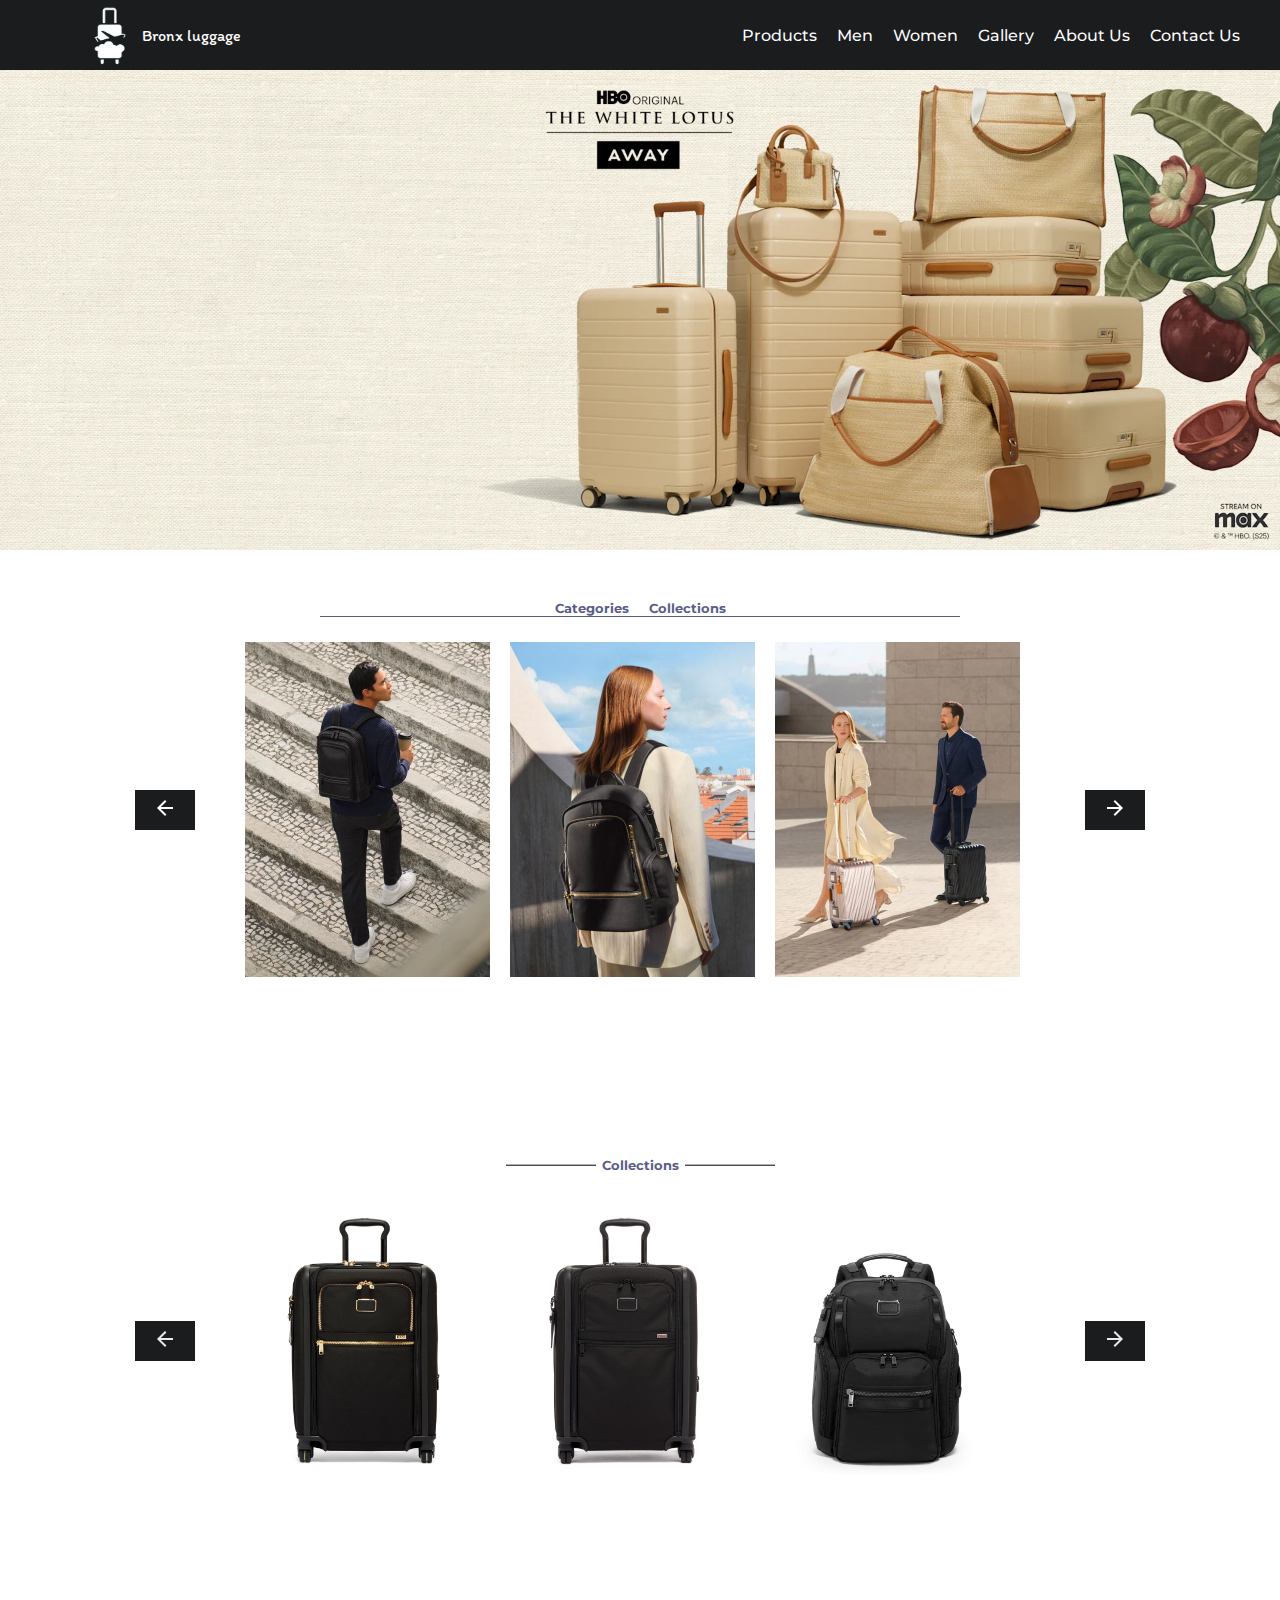
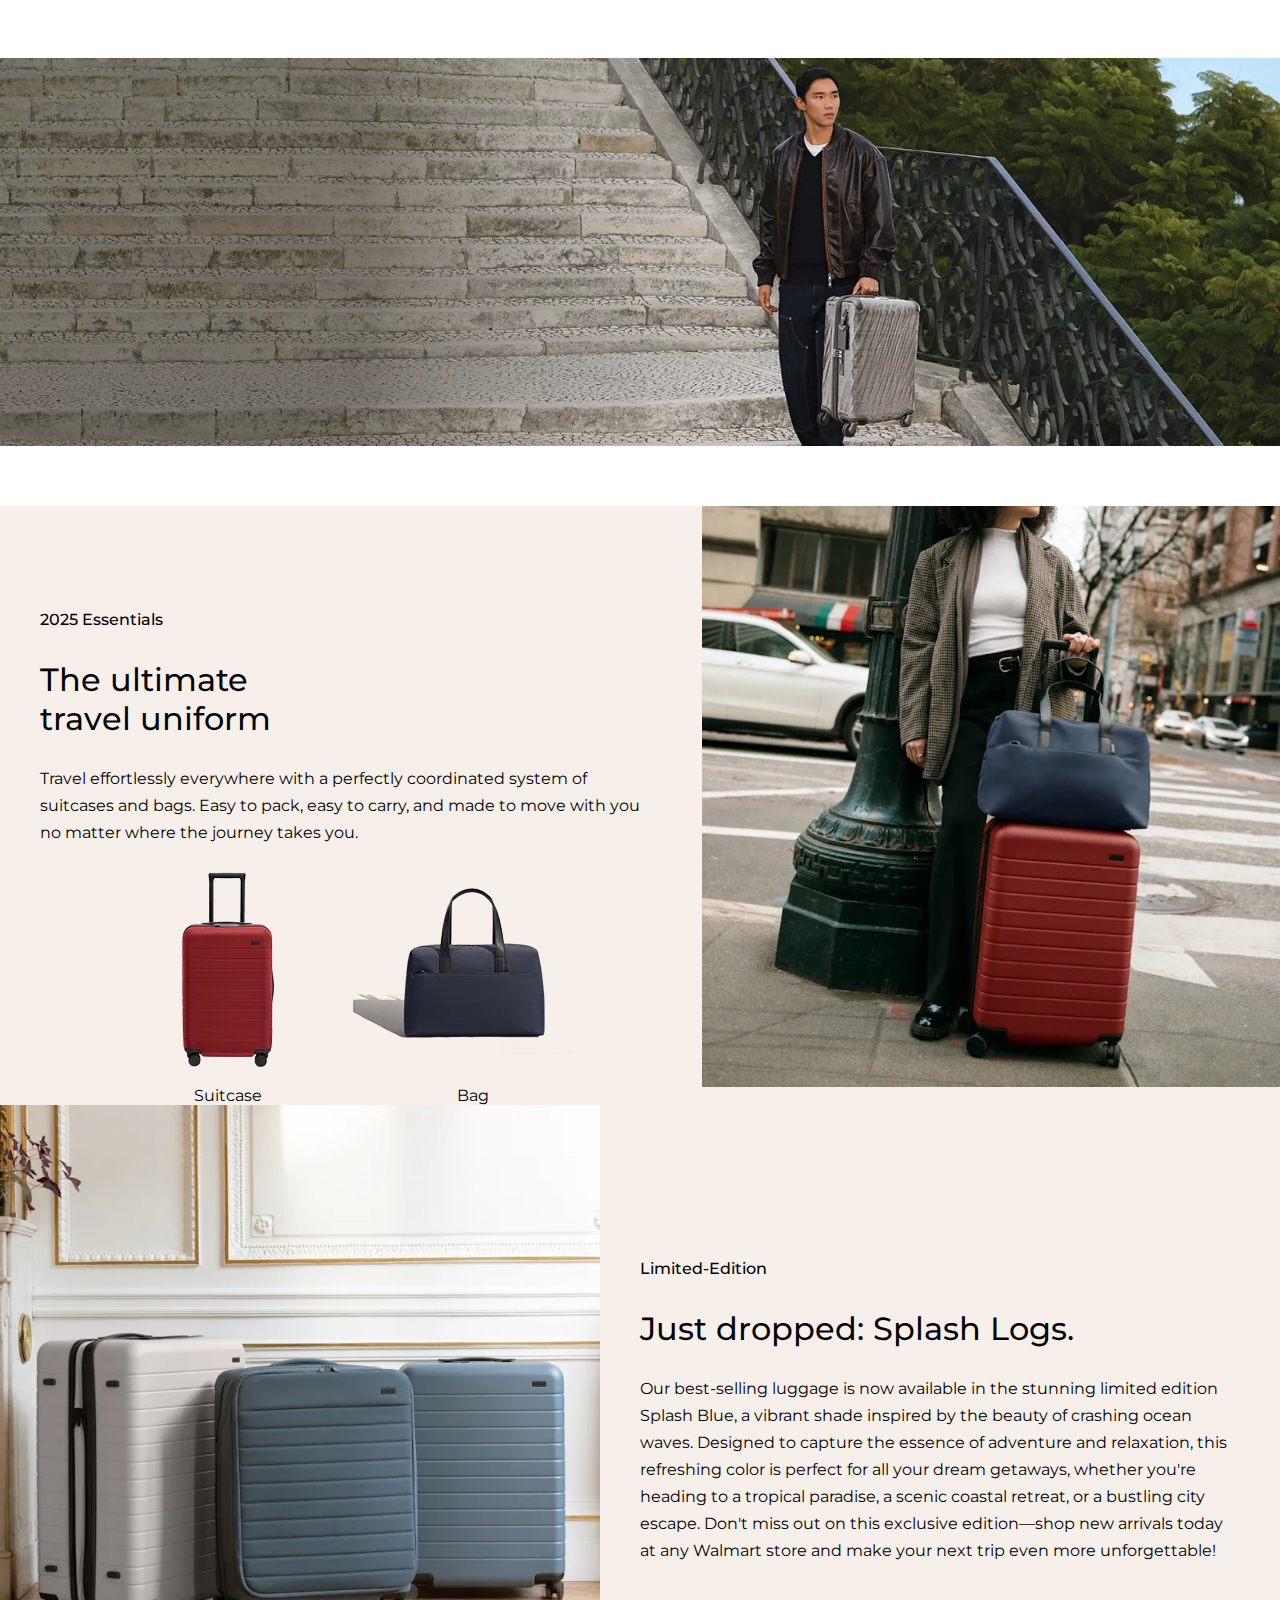
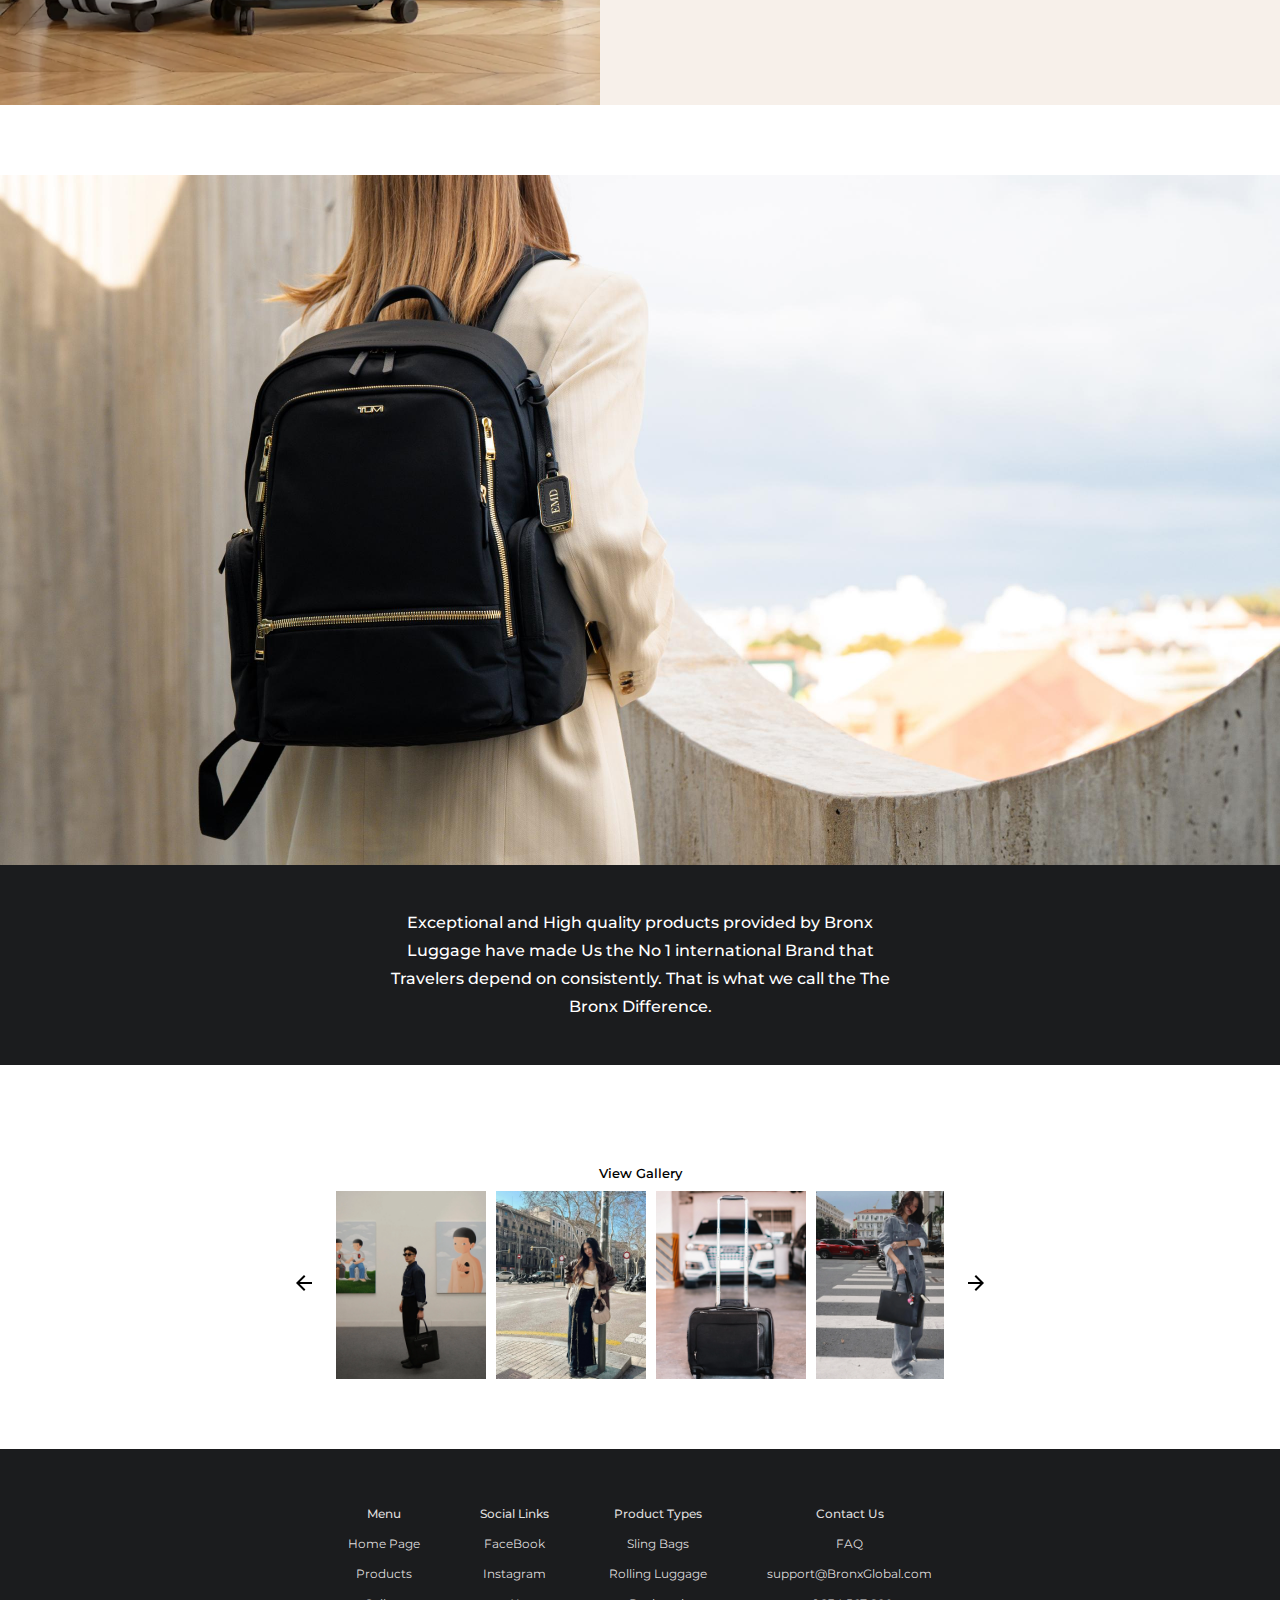
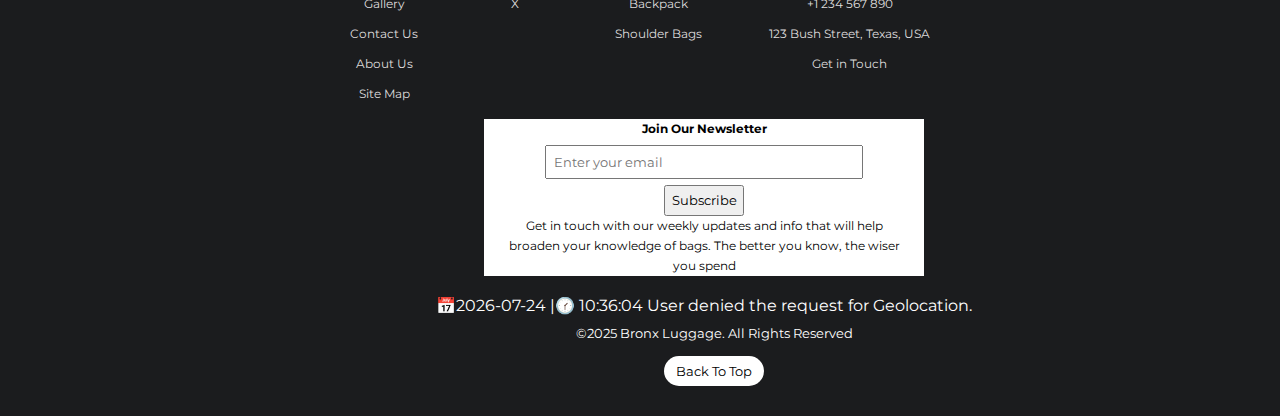
<file: index.html>
<!DOCTYPE html>
<html lang="en">
<head>
    <meta charset="UTF-8">
    <meta name="viewport" content="width=device-width, initial-scale=1.0">
    <title>Bronx Luggage</title>
    <link rel="stylesheet" href="../styles/index.css">
    <link href="https://fonts.googleapis.com/css2?family=Playfair+Display:wght@400;700&display=swap" rel="stylesheet">

</head>
<body>
     <div class="LandingPage-container">
        <header>
            
                <div class="logo">
                    <img style="display: block;" src="../images/landing page images/Bronx logo.png" alt="Brand Logo">
                    <p><a href="../pages/index.html">Bronx luggage</a></p> 
                </div>

                <div class="hamburger">
                    <svg xmlns="http://www.w3.org/2000/svg" height="40px" viewBox="0 -960 960 960" width="40px" fill="#e8eaed"><path d="M120-240v-80h720v80H120Zm0-200v-80h720v80H120Zm0-200v-80h720v80H120Z"/></svg>
                </div>
                
                
                <nav class="nav-list">
                    <ul>
                        <li><a href="../pages/LuggagePage.html">Products</a></li> 
                        <li><a href="../pages/LuggagePage.html">Men </a></li>
                        <li><a href="../pages/LuggagePage.html">Women</a></li>
                        <li><a href="../pages/Gallery page.html">Gallery </a></li>
                        <li><a href="../pages/About Us page.html">About Us</a></li>
                        <li><a href="../pages/Contact Us page.html">Contact Us </a></li>
                    </ul>
                </nav>
               
           
            
        </header>
        
        <div class="hero-section">
            <img style="display: block;" src="../images/landing page images/hero image.webp" alt="hero section image">
        </div>
        <div class="header-content">
            <p>At Bronx Luggage, we understand that travel is more than just moving from one place to another—it’s about experiences, memories, and the ease of carrying what matters most. That’s why we offer luggage solutions designed for durability, comfort, and effortless mobility.</p>
        </div>

        

        <div class="categories-line">
            <p>Categories</p>
            <p>Collections</p>
        </div>

        <div class="Categories-wrapper">
            <button class="left-arrow">
                <svg xmlns="http://www.w3.org/2000/svg" height="24px" viewBox="0 -960 960 960" width="24px" fill="#e8eaed"><path d="m313-440 224 224-57 56-320-320 320-320 57 56-224 224h487v80H313Z"/></svg>
            </button>

            <div class="Categories-Collections">
                <img style="display: block;" src="../images/landing page images/categories1.jpg" alt="">
                <img style="display: block;" src="../images/landing page images/categories2.jpg" alt="">
                <img style="display: block;" src="../images/landing page images/categories3.jpg" alt="">
                <img style="display: block;" src="../images/landing page images/categories4.jpg" alt="">
                <img style="display: block;" src="../images/landing page images/categories1.jpg" alt="">
                <img style="display: block;" src="../images/landing page images/categories1.jpg" alt="">
                <img style="display: block;" src="../images/landing page images/categories1.jpg" alt="">
                <img style="display: block;" src="../images/landing page images/categories1.jpg" alt="">
            </div>
    
            <button class="right-arrow">
                <svg xmlns="http://www.w3.org/2000/svg" height="24px" viewBox="0 -960 960 960" width="24px" fill="#e8eaed"><path d="M647-440H160v-80h487L423-744l57-56 320 320-320 320-57-56 224-224Z"/></svg>
            </button>
        </div>

        <section class="most-viewed-section">
            <div class="most-viewed-p-div">
                <p>Collections</p>
            </div>
            
            <div class="most-viewed">
                <button class="second-left-arrow">
                    <svg xmlns="http://www.w3.org/2000/svg" height="24px" viewBox="0 -960 960 960" width="24px" fill="#e8eaed"><path d="m313-440 224 224-57 56-320-320 320-320 57 56-224 224h487v80H313Z"/></svg>
                </button>
                
                <div class="most-viewed-images">
                    <img style="display: block;" src="../images/landing page images/most viewed7.jpg" alt="">
                    <img style="display: block;" src="../images/landing page images/most viewed1.jpg" alt="">
                    <img style="display: block;" src="../images/landing page images/most viewed2.jpg" alt="">
                    <img style="display: block;" src="../images/landing page images/most viewed3.jpg" alt="">
                    <img style="display: block;" src="../images/landing page images/most viewed4.jpg" alt="">
                    <img style="display: block;" src="../images/landing page images/most viewed5.jpg" alt="">
                    <img style="display: block;" src="../images/landing page images/most viewed6.jpg" alt="">
                    <img style="display: block;" src="../images/landing page images/most viewed7.jpg" alt="">
                </div>

                <button class="second-right-arrow">
                    <svg xmlns="http://www.w3.org/2000/svg" height="24px" viewBox="0 -960 960 960" width="24px" fill="#e8eaed"><path d="M647-440H160v-80h487L423-744l57-56 320 320-320 320-57-56 224-224Z"/></svg>
                </button>
            </div>   
        </section>

        
        <div class="image-after-most-viewed">
            <img style="display: block;" src="../images/landing page images/landing page image 0.webp" alt="">
        </div>

        <section class="Essentials-section">

            <div class="essentials-left-container">
                <div class="essentials-upper-sec">
                    <p class="first-P">2025 Essentials</p>
                    <h1>The ultimate travel uniform</h1>
                    <p>Travel effortlessly everywhere with a perfectly coordinated system of suitcases and bags. Easy to pack, easy to carry, and made to move with you no matter where the journey takes you.</p>
                </div>

                <div class="essentials-lower-sec">
                    <div class="ess-suitcase">
                        <img style="display: block;" src="../images/landing page images/landing page suitcase.webp" alt="">
                        <p>Suitcase</p>
                    </div>

                    <div class="ess-bag">
                        <img style="display: block;" src="../images/landing page images/landing page bag.webp" alt="">
                        <p>Bag</p>
                    </div>
                </div>
                
            </div>

            <div class="essentials-big-image">
                <img style="display: block;" src="../images/landing page images/Lpage image1.webp" alt="">
            </div>

        </section>

        <section class="limited-edition">
            <div class="limited-edition-big-image">
                <img style="display: block;" src="../images/landing page images/landing page image2.webp" alt="">
            </div>
            <div class="limited-edition-right-container">
                <p class="first-P">Limited-Edition</p>
                <h1>Just dropped: Splash Logs.</h1>
                <p>
                    Our best-selling luggage is now available in the stunning limited edition Splash Blue, a vibrant shade inspired by the beauty of crashing ocean waves. Designed to capture the essence of adventure and relaxation, this refreshing color is perfect for all your dream getaways, whether you're heading to a tropical paradise, a scenic coastal retreat, or a bustling city escape.

                    Don't miss out on this exclusive edition—shop new arrivals today at any Walmart store and make your next trip even more unforgettable!
                </p>
            </div>
        </section>

        <section class="last-one">
            <img style="display: block;" src="../images/landing page images/landing page image3.jpg" alt="">
            <div class="write-ups">
                <!-- <div class="arrow-icon">
                    <svg xmlns="http://www.w3.org/2000/svg" height="24px" viewBox="0 -960 960 960" width="24px" fill="#e8eaed"><path d="m313-440 224 224-57 56-320-320 320-320 57 56-224 224h487v80H313Z"/></svg>
                </div> -->

                <p>
                    Exceptional and High quality products provided by Bronx Luggage have made Us the No 1 international Brand that Travelers depend on consistently. That is what we call the The Bronx Difference.  
                </p>

                <!-- <div class="arrow-icon">
                    <svg xmlns="http://www.w3.org/2000/svg" height="24px" viewBox="0 -960 960 960" width="24px" fill="#e8eaed"><path d="M647-440H160v-80h487L423-744l57-56 320 320-320 320-57-56 224-224Z"/></svg>
                </div> -->

            </div>

        </section>

        <section class="last-two">
            <div class="last-two-text">
                <p> <a href="../pages/Gallery page.html" style="text-decoration: none; color: black;">View Gallery </a></p>
                
            </div>

            <div class="last-two-images-wrapper">
                 <div class="last-two-image-btn-back">
                    <svg xmlns="http://www.w3.org/2000/svg" height="24px" viewBox="0 -960 960 960" width="24px" fill="#e8eaed"><path d="m313-440 224 224-57 56-320-320 320-320 57 56-224 224h487v80H313Z"/></svg>
                 </div>

                 <div class="last-two-images">
                        <img style="display: block;" src="../images/landing page images/travels 1.webp" alt="">
                        <img style="display: block;" src="../images/landing page images/travels 2.jpg" alt="">
                        <img style="display: block;" src="../images/landing page images/travels 3.webp" alt="">
                        <img style="display: block;" src="../images/landing page images/travels 4.webp" alt="">
                        <img style="display: block;" src="../images/landing page images/travels 5.webp" alt="">
                        <img style="display: block;" src="../images/landing page images/travels 6.webp" alt="">
                        <img style="display: block;" src="../images/landing page images/travels 7.webp" alt=" ">
                        <img src="../images/landing page images/travels 9.webp" alt="">
                  </div>

                 <div class="last-two-image-btn-forward">
                    <svg xmlns="http://www.w3.org/2000/svg" height="24px" viewBox="0 -960 960 960" width="24px" fill="#e8eaed"><path d="M647-440H160v-80h487L423-744l57-56 320 320-320 320-57-56 224-224Z"/></svg>
                 </div>
            </div>
        </section>

        <footer>
    
          <div class="footer-div-upper">
            <div class="left-div">
                <div class="menu-container">
                    <p class="footer-row-title">Menu</p>
                    <a href="../pages/indexhtml">Home Page</a>
                    <a href="../pages/LuggagePage.html">Products</a>
                    <a href="../pages/Gallery page.html">Gallery</a>
                    <a href="../pages/Contact Us page.html">Contact Us</a>
                    <a href="../pages/About Us page.html">About Us</a>
             
                    <a href="../pages/sitemap.html">Site Map</a>
                </div>
    
                <div class="social-container">
                    <p class="footer-row-title">Social Links</p>
                    <a href="">FaceBook</a>
                    <a href="">Instagram</a>
                    <a href="">X</a>
                </div>
                <div class="Product-types">
                    <p class="footer-row-title">Product Types</p>
                    <a href="">Sling Bags</a>
                    <a href="">Rolling Luggage</a>      
                    <a href="">Backpack</a>
                    <a href="">Shoulder Bags</a>
                </div>
                
                <div class="contact-container">
                    <p class="footer-row-title">Contact Us</p>
                    <a href="../pages/FAQpage.html">FAQ</a>
                    <a href="../">support@BronxGlobal.com</a>
                    <a href="tel:+1234567890">+1 234 567 890</a>
                    <p> 123 Bush Street, Texas, USA</p>
                    <a href="../pages/Contact Us page.html">Get in Touch</a>
                </div>
               </div>
              <div class="right-div">
                <div>
                    <p class="Newsletter">Join Our Newsletter</p>
                    <input type="email" placeholder="Enter your email">
                    <button>Subscribe</button>
                    <p>Get in touch with our weekly updates and info that will help broaden your knowledge of bags. The better you know, the wiser you spend</p>
                </div>
             </div> 
          </div>

          <div class="footer-div-lower">
            <div class="lower-left-hand">
                <p id="showDate"></p>
                <p id="location-info"></p>
            </div>
            <div class="lower-right-hand">
                <p>&copy;2025 Bronx Luggage. All Rights Reserved</p>
                <button><a href="#">Back To Top</a></button>
            </div>
          </div>
          
        </footer>

    </div>

    <script type="module" src="../scripts/index.js"></script>
</body>
</html>
</file>
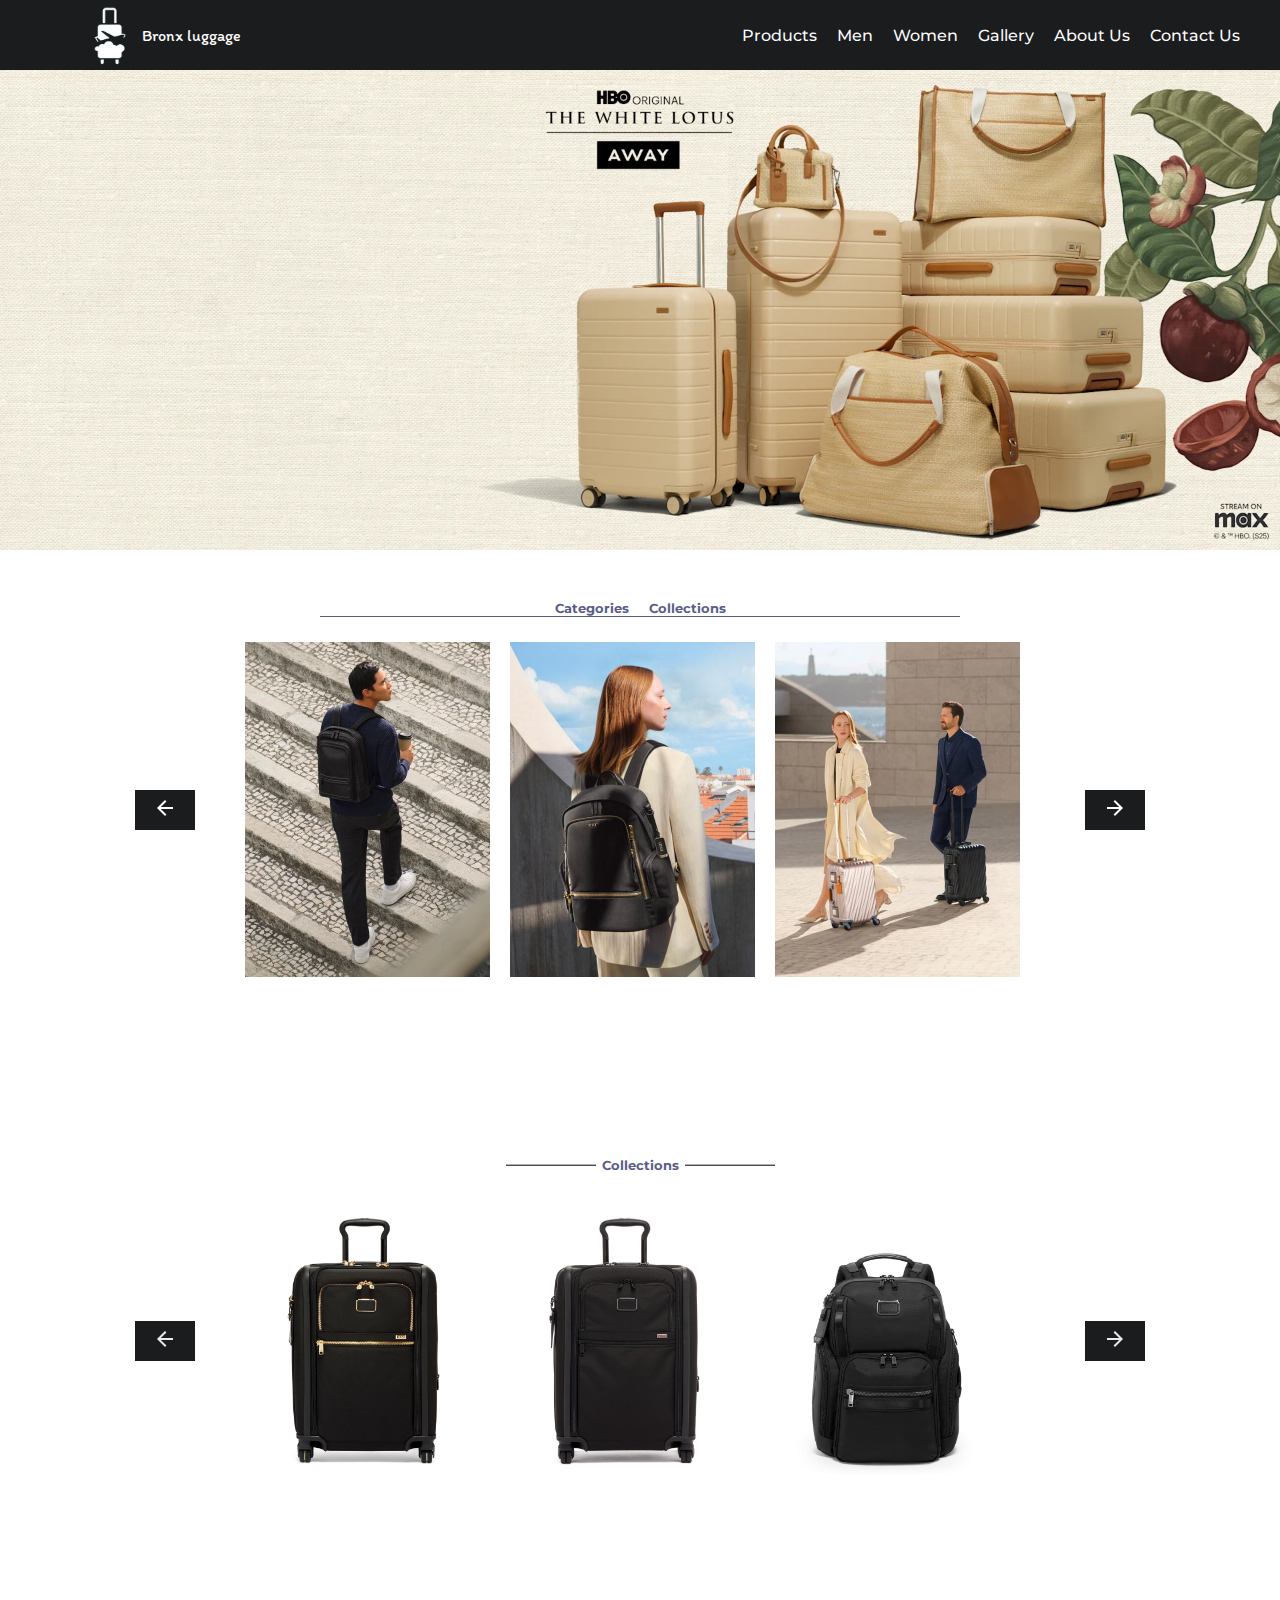
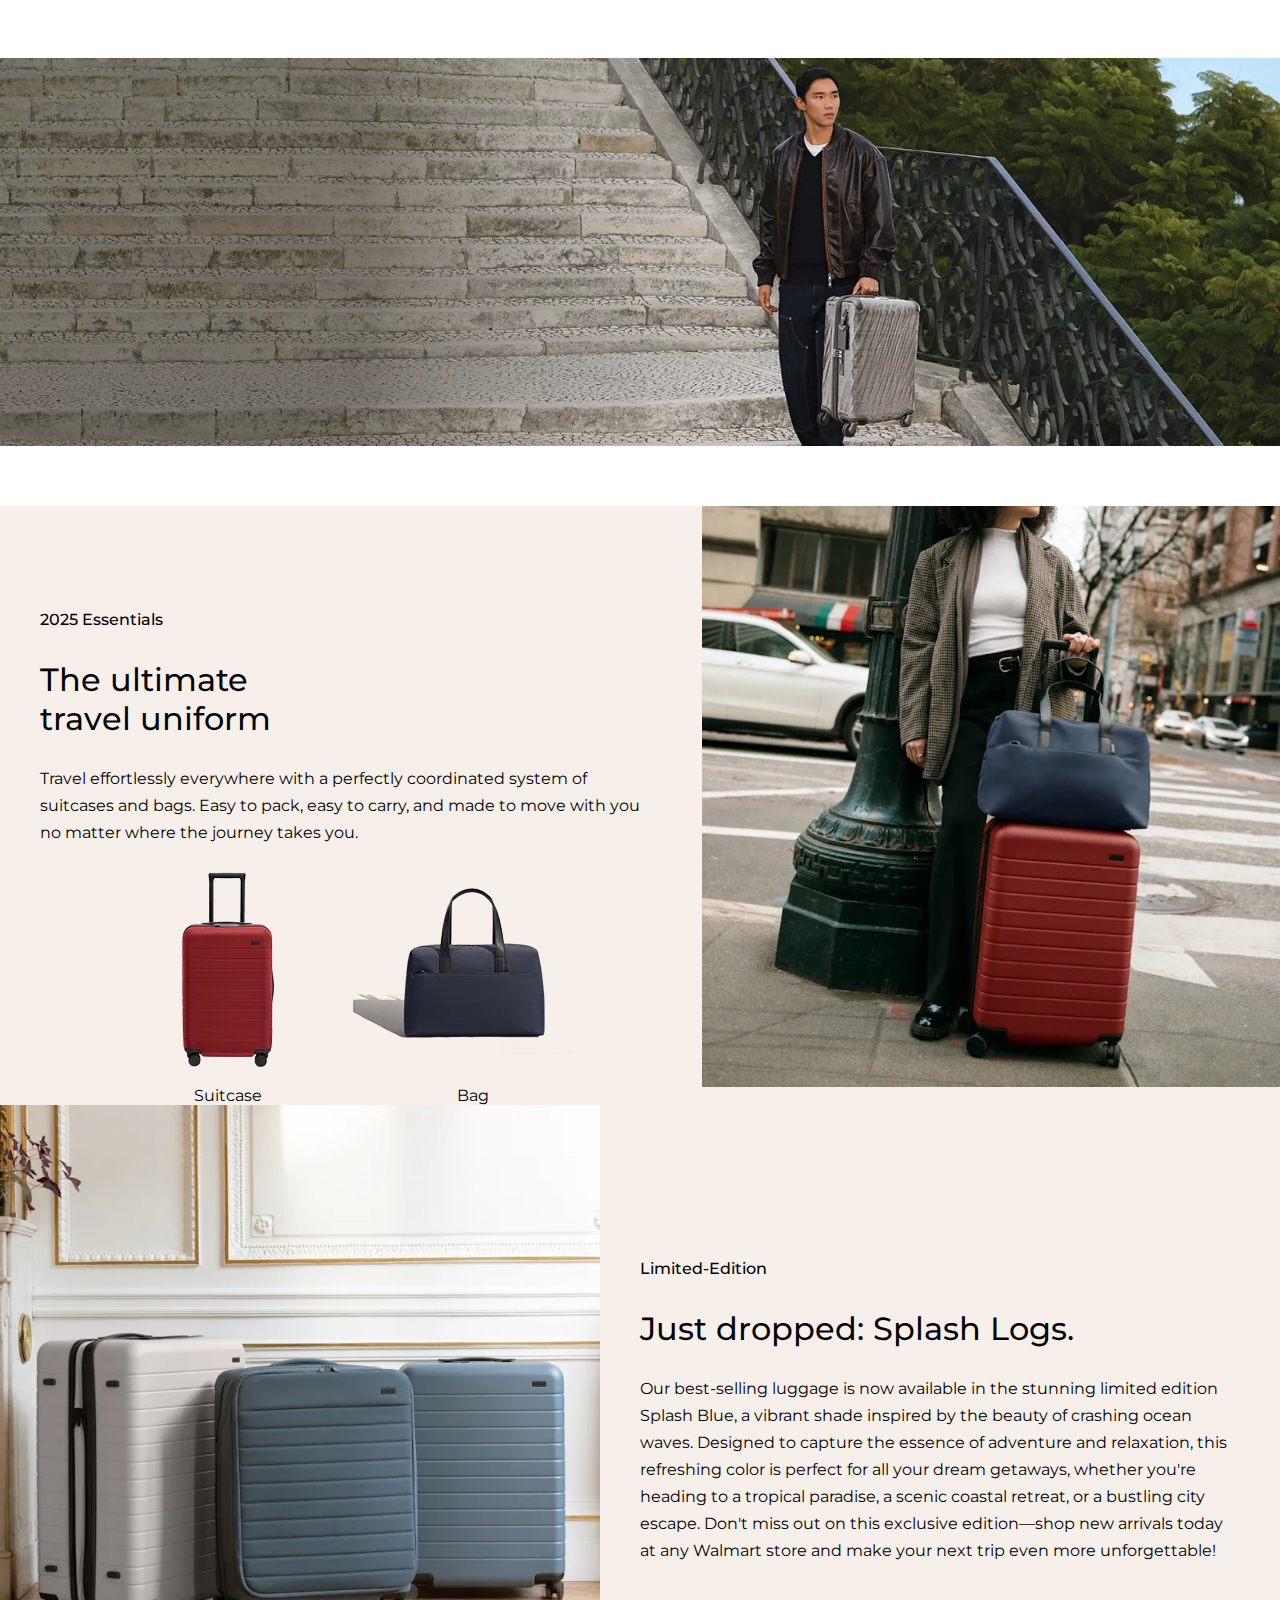
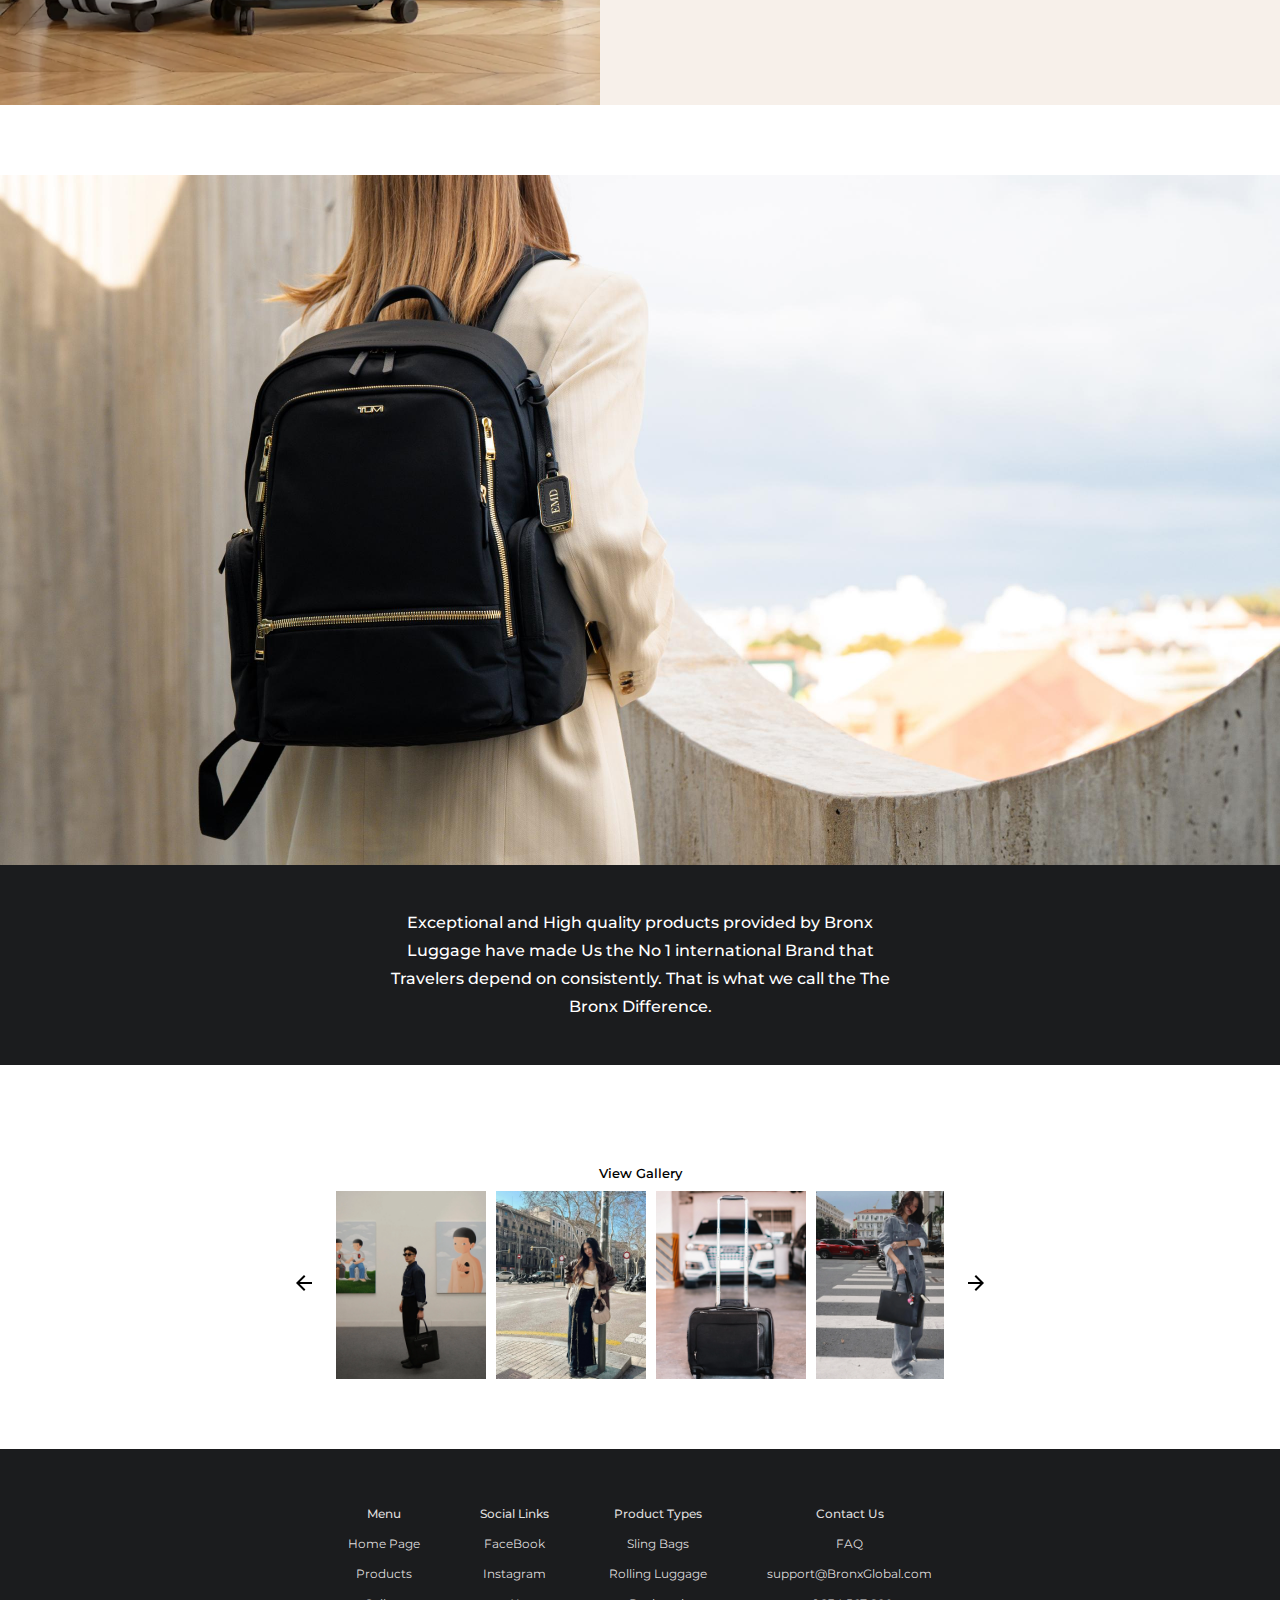
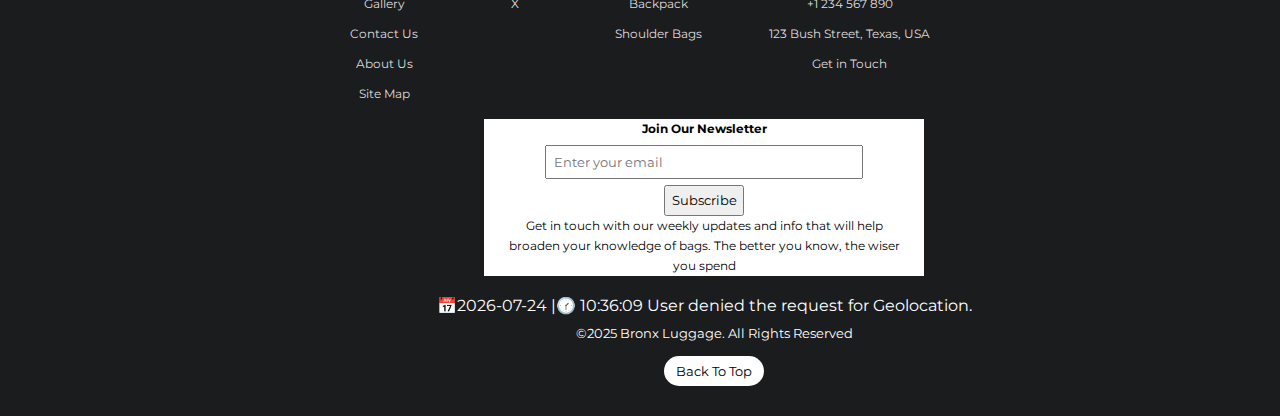
<file: pages/index.html>
<!DOCTYPE html>
<html lang="en">
<head>
    <meta charset="UTF-8">
    <meta name="viewport" content="width=device-width, initial-scale=1.0">
    <title>Bronx Luggage</title>
    <link rel="stylesheet" href="../styles/index.css">
    <link href="https://fonts.googleapis.com/css2?family=Playfair+Display:wght@400;700&display=swap" rel="stylesheet">

</head>
<body>
     <div class="LandingPage-container">
        <header>
            
                <div class="logo">
                    <img style="display: block;" src="../images/landing page images/Bronx logo.png" alt="Brand Logo">
                    <p><a href="../pages/index.html">Bronx luggage</a></p> 
                </div>

                <div class="hamburger">
                    <svg xmlns="http://www.w3.org/2000/svg" height="40px" viewBox="0 -960 960 960" width="40px" fill="#e8eaed"><path d="M120-240v-80h720v80H120Zm0-200v-80h720v80H120Zm0-200v-80h720v80H120Z"/></svg>
                </div>
                
                
                <nav class="nav-list">
                    <ul>
                        <li><a href="../pages/LuggagePage.html">Products</a></li> 
                        <li><a href="../pages/LuggagePage.html">Men </a></li>
                        <li><a href="../pages/LuggagePage.html">Women</a></li>
                        <li><a href="../pages/Gallery page.html">Gallery </a></li>
                        <li><a href="../pages/About Us page.html">About Us</a></li>
                        <li><a href="../pages/Contact Us page.html">Contact Us </a></li>
                    </ul>
                </nav>
               
           
            
        </header>
        
        <div class="hero-section">
            <img style="display: block;" src="../images/landing page images/hero image.webp" alt="hero section image">
        </div>
        <div class="header-content">
            <p>At Bronx Luggage, we understand that travel is more than just moving from one place to another—it’s about experiences, memories, and the ease of carrying what matters most. That’s why we offer luggage solutions designed for durability, comfort, and effortless mobility.</p>
        </div>

        

        <div class="categories-line">
            <p>Categories</p>
            <p>Collections</p>
        </div>

        <div class="Categories-wrapper">
            <button class="left-arrow">
                <svg xmlns="http://www.w3.org/2000/svg" height="24px" viewBox="0 -960 960 960" width="24px" fill="#e8eaed"><path d="m313-440 224 224-57 56-320-320 320-320 57 56-224 224h487v80H313Z"/></svg>
            </button>

            <div class="Categories-Collections">
                <img style="display: block;" src="../images/landing page images/categories1.jpg" alt="">
                <img style="display: block;" src="../images/landing page images/categories2.jpg" alt="">
                <img style="display: block;" src="../images/landing page images/categories3.jpg" alt="">
                <img style="display: block;" src="../images/landing page images/categories4.jpg" alt="">
                <img style="display: block;" src="../images/landing page images/categories1.jpg" alt="">
                <img style="display: block;" src="../images/landing page images/categories1.jpg" alt="">
                <img style="display: block;" src="../images/landing page images/categories1.jpg" alt="">
                <img style="display: block;" src="../images/landing page images/categories1.jpg" alt="">
            </div>
    
            <button class="right-arrow">
                <svg xmlns="http://www.w3.org/2000/svg" height="24px" viewBox="0 -960 960 960" width="24px" fill="#e8eaed"><path d="M647-440H160v-80h487L423-744l57-56 320 320-320 320-57-56 224-224Z"/></svg>
            </button>
        </div>

        <section class="most-viewed-section">
            <div class="most-viewed-p-div">
                <p>Collections</p>
            </div>
            
            <div class="most-viewed">
                <button class="second-left-arrow">
                    <svg xmlns="http://www.w3.org/2000/svg" height="24px" viewBox="0 -960 960 960" width="24px" fill="#e8eaed"><path d="m313-440 224 224-57 56-320-320 320-320 57 56-224 224h487v80H313Z"/></svg>
                </button>
                
                <div class="most-viewed-images">
                    <img style="display: block;" src="../images/landing page images/most viewed7.jpg" alt="">
                    <img style="display: block;" src="../images/landing page images/most viewed1.jpg" alt="">
                    <img style="display: block;" src="../images/landing page images/most viewed2.jpg" alt="">
                    <img style="display: block;" src="../images/landing page images/most viewed3.jpg" alt="">
                    <img style="display: block;" src="../images/landing page images/most viewed4.jpg" alt="">
                    <img style="display: block;" src="../images/landing page images/most viewed5.jpg" alt="">
                    <img style="display: block;" src="../images/landing page images/most viewed6.jpg" alt="">
                    <img style="display: block;" src="../images/landing page images/most viewed7.jpg" alt="">
                </div>

                <button class="second-right-arrow">
                    <svg xmlns="http://www.w3.org/2000/svg" height="24px" viewBox="0 -960 960 960" width="24px" fill="#e8eaed"><path d="M647-440H160v-80h487L423-744l57-56 320 320-320 320-57-56 224-224Z"/></svg>
                </button>
            </div>   
        </section>

        
        <div class="image-after-most-viewed">
            <img style="display: block;" src="../images/landing page images/landing page image 0.webp" alt="">
        </div>

        <section class="Essentials-section">

            <div class="essentials-left-container">
                <div class="essentials-upper-sec">
                    <p class="first-P">2025 Essentials</p>
                    <h1>The ultimate travel uniform</h1>
                    <p>Travel effortlessly everywhere with a perfectly coordinated system of suitcases and bags. Easy to pack, easy to carry, and made to move with you no matter where the journey takes you.</p>
                </div>

                <div class="essentials-lower-sec">
                    <div class="ess-suitcase">
                        <img style="display: block;" src="../images/landing page images/landing page suitcase.webp" alt="">
                        <p>Suitcase</p>
                    </div>

                    <div class="ess-bag">
                        <img style="display: block;" src="../images/landing page images/landing page bag.webp" alt="">
                        <p>Bag</p>
                    </div>
                </div>
                
            </div>

            <div class="essentials-big-image">
                <img style="display: block;" src="../images/landing page images/Lpage image1.webp" alt="">
            </div>

        </section>

        <section class="limited-edition">
            <div class="limited-edition-big-image">
                <img style="display: block;" src="../images/landing page images/landing page image2.webp" alt="">
            </div>
            <div class="limited-edition-right-container">
                <p class="first-P">Limited-Edition</p>
                <h1>Just dropped: Splash Logs.</h1>
                <p>
                    Our best-selling luggage is now available in the stunning limited edition Splash Blue, a vibrant shade inspired by the beauty of crashing ocean waves. Designed to capture the essence of adventure and relaxation, this refreshing color is perfect for all your dream getaways, whether you're heading to a tropical paradise, a scenic coastal retreat, or a bustling city escape.

                    Don't miss out on this exclusive edition—shop new arrivals today at any Walmart store and make your next trip even more unforgettable!
                </p>
            </div>
        </section>

        <section class="last-one">
            <img style="display: block;" src="../images/landing page images/landing page image3.jpg" alt="">
            <div class="write-ups">
                <!-- <div class="arrow-icon">
                    <svg xmlns="http://www.w3.org/2000/svg" height="24px" viewBox="0 -960 960 960" width="24px" fill="#e8eaed"><path d="m313-440 224 224-57 56-320-320 320-320 57 56-224 224h487v80H313Z"/></svg>
                </div> -->

                <p>
                    Exceptional and High quality products provided by Bronx Luggage have made Us the No 1 international Brand that Travelers depend on consistently. That is what we call the The Bronx Difference.  
                </p>

                <!-- <div class="arrow-icon">
                    <svg xmlns="http://www.w3.org/2000/svg" height="24px" viewBox="0 -960 960 960" width="24px" fill="#e8eaed"><path d="M647-440H160v-80h487L423-744l57-56 320 320-320 320-57-56 224-224Z"/></svg>
                </div> -->

            </div>

        </section>

        <section class="last-two">
            <div class="last-two-text">
                <p> <a href="../pages/Gallery page.html" style="text-decoration: none; color: black;">View Gallery </a></p>
                
            </div>

            <div class="last-two-images-wrapper">
                 <div class="last-two-image-btn-back">
                    <svg xmlns="http://www.w3.org/2000/svg" height="24px" viewBox="0 -960 960 960" width="24px" fill="#e8eaed"><path d="m313-440 224 224-57 56-320-320 320-320 57 56-224 224h487v80H313Z"/></svg>
                 </div>

                 <div class="last-two-images">
                        <img style="display: block;" src="../images/landing page images/travels 1.webp" alt="">
                        <img style="display: block;" src="../images/landing page images/travels 2.jpg" alt="">
                        <img style="display: block;" src="../images/landing page images/travels 3.webp" alt="">
                        <img style="display: block;" src="../images/landing page images/travels 4.webp" alt="">
                        <img style="display: block;" src="../images/landing page images/travels 5.webp" alt="">
                        <img style="display: block;" src="../images/landing page images/travels 6.webp" alt="">
                        <img style="display: block;" src="../images/landing page images/travels 7.webp" alt=" ">
                        <img src="../images/landing page images/travels 9.webp" alt="">
                  </div>

                 <div class="last-two-image-btn-forward">
                    <svg xmlns="http://www.w3.org/2000/svg" height="24px" viewBox="0 -960 960 960" width="24px" fill="#e8eaed"><path d="M647-440H160v-80h487L423-744l57-56 320 320-320 320-57-56 224-224Z"/></svg>
                 </div>
            </div>
        </section>

        <footer>
    
          <div class="footer-div-upper">
            <div class="left-div">
                <div class="menu-container">
                    <p class="footer-row-title">Menu</p>
                    
                    <a href="../indexhtml">Home Page</a>
                    <a href="../pages/LuggagePage.html">Products</a>
                    <a href="../pages/Gallery page.html">Gallery</a>
                    <a href="../pages/Contact Us page.html">Contact Us</a>
                    <a href="../pages/About Us page.html">About Us</a>
             
                    <a href="../pages/sitemap.html">Site Map</a>
                </div>
    
                <div class="social-container">
                    <p class="footer-row-title">Social Links</p>
                    <a href="">FaceBook</a>
                    <a href="">Instagram</a>
                    <a href="">X</a>
                </div>
                <div class="Product-types">
                    <p class="footer-row-title">Product Types</p>
                    <a href="">Sling Bags</a>
                    <a href="">Rolling Luggage</a>      
                    <a href="">Backpack</a>
                    <a href="">Shoulder Bags</a>
                </div>
                
                <div class="contact-container">
                    <p class="footer-row-title">Contact Us</p>
                    <a href="../pages/FAQpage.html">FAQ</a>
                    <a href="../">support@BronxGlobal.com</a>
                    <a href="tel:+1234567890">+1 234 567 890</a>
                    <p> 123 Bush Street, Texas, USA</p>
                    <a href="../pages/Contact Us page.html">Get in Touch</a>
                </div>
               </div>
              <div class="right-div">
                <div>
                    <p class="Newsletter">Join Our Newsletter</p>
                    <input type="email" placeholder="Enter your email">
                    <button>Subscribe</button>
                    <p>Get in touch with our weekly updates and info that will help broaden your knowledge of bags. The better you know, the wiser you spend</p>
                </div>
             </div> 
          </div>

          <div class="footer-div-lower">
            <div class="lower-left-hand">
                <p id="showDate"></p>
                <p id="location-info"></p>
            </div>
            <div class="lower-right-hand">
                <p>&copy;2025 Bronx Luggage. All Rights Reserved</p>
                <button><a href="#">Back To Top</a></button>
            </div>
          </div>
          
        </footer>

    </div>

    <script type="module" src="../scripts/index.js"></script>
</body>
</html>
</file>
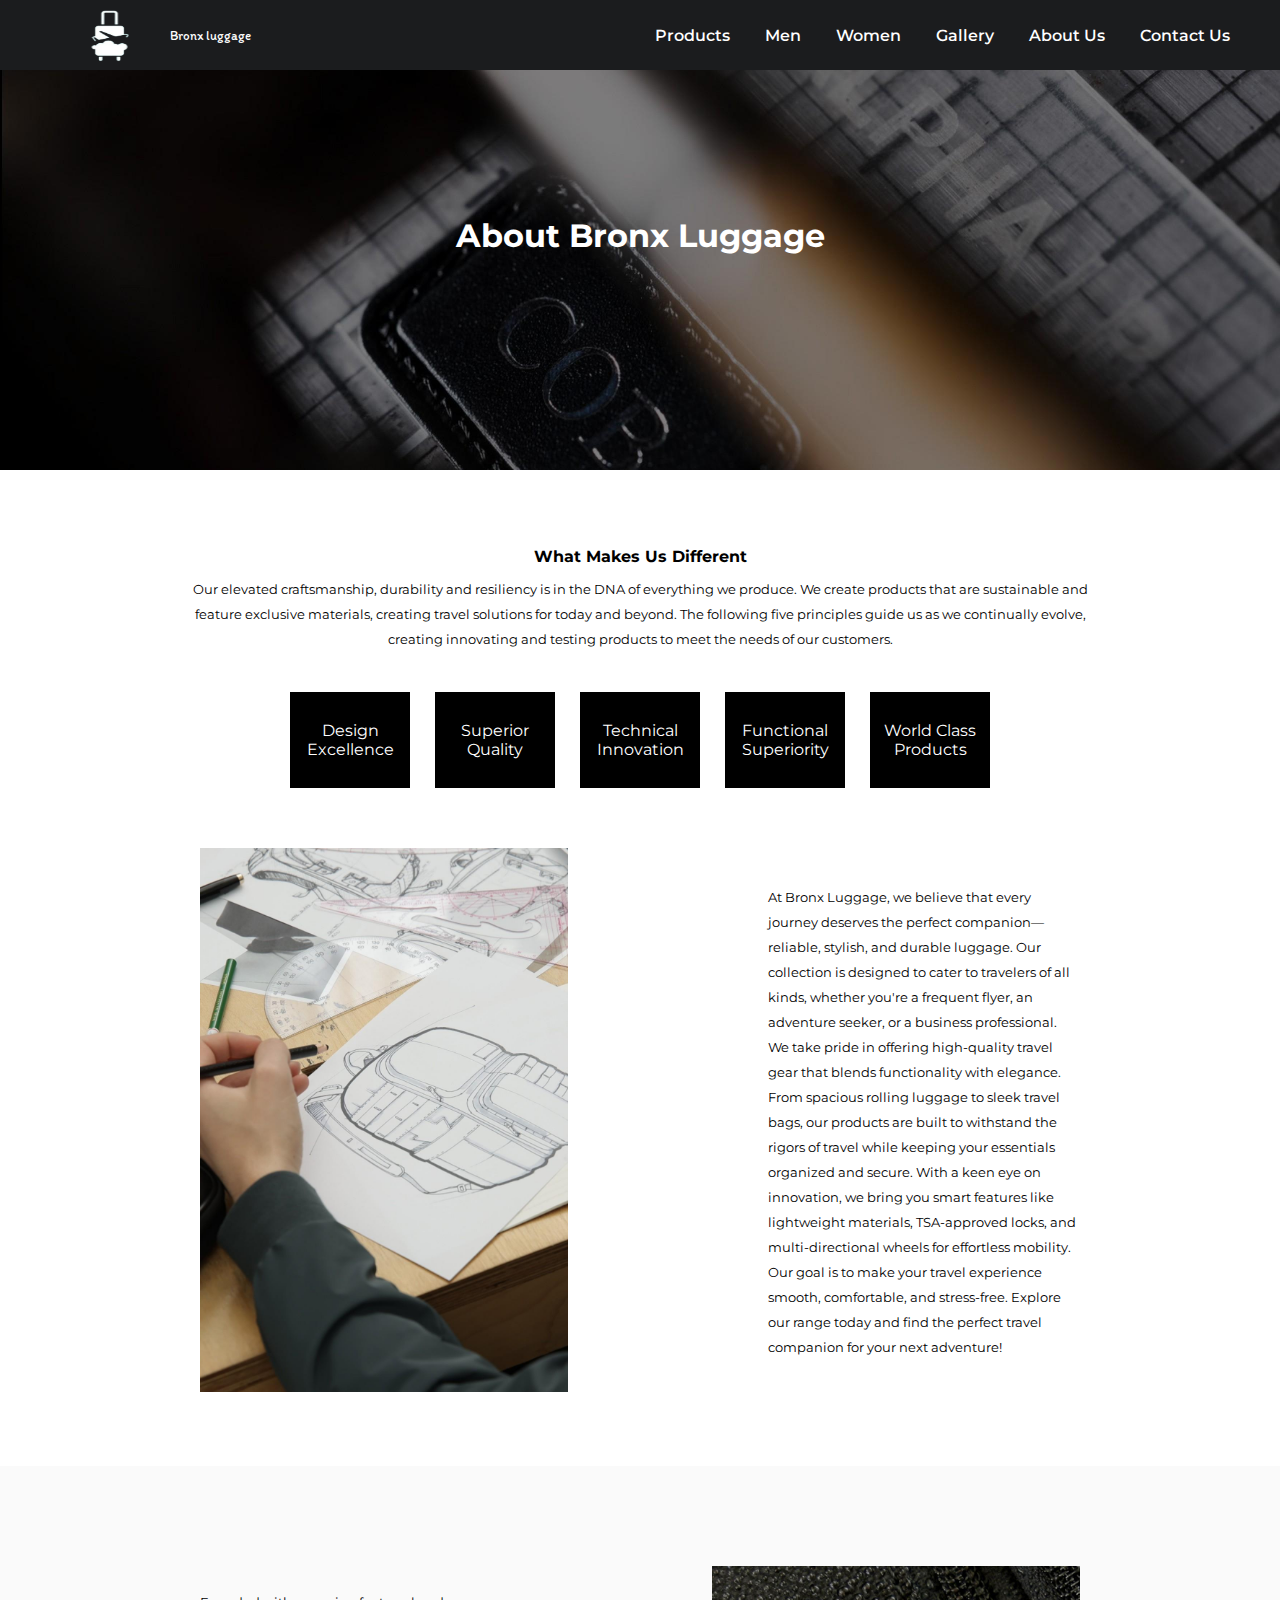
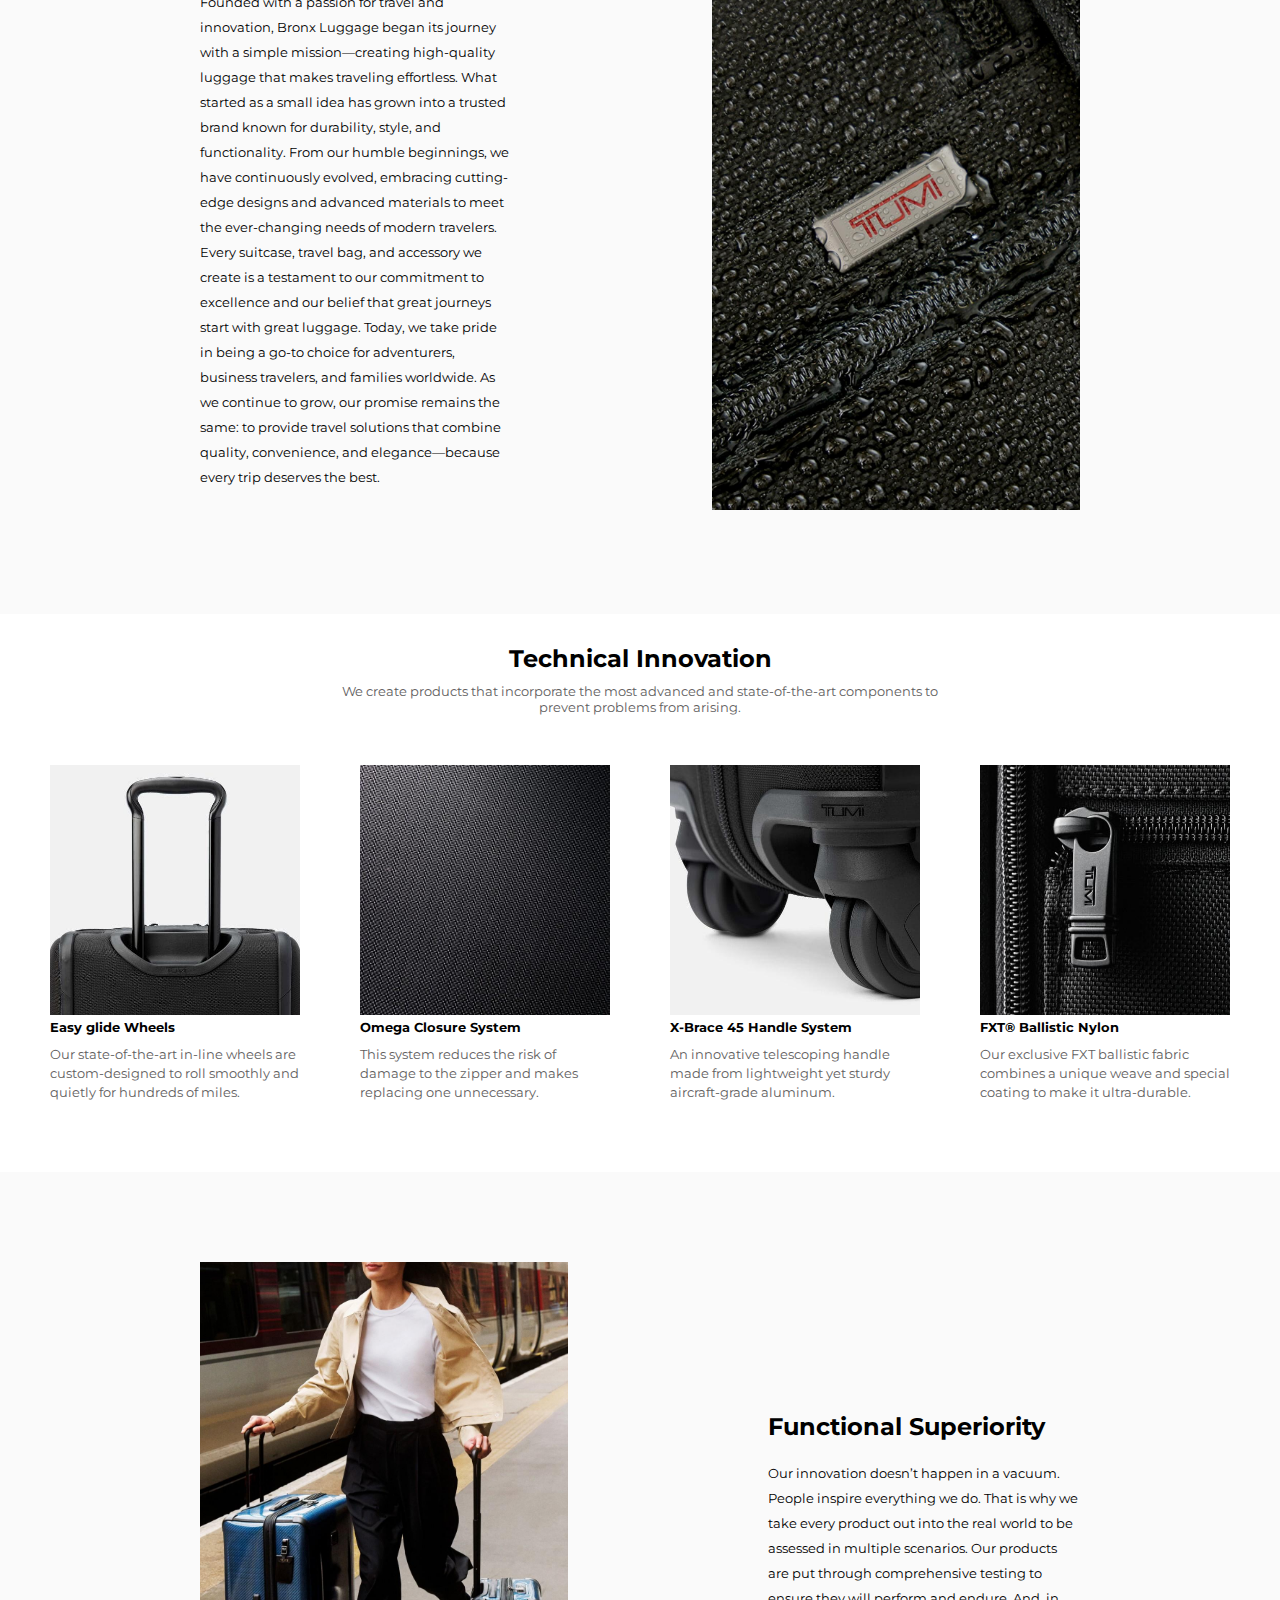
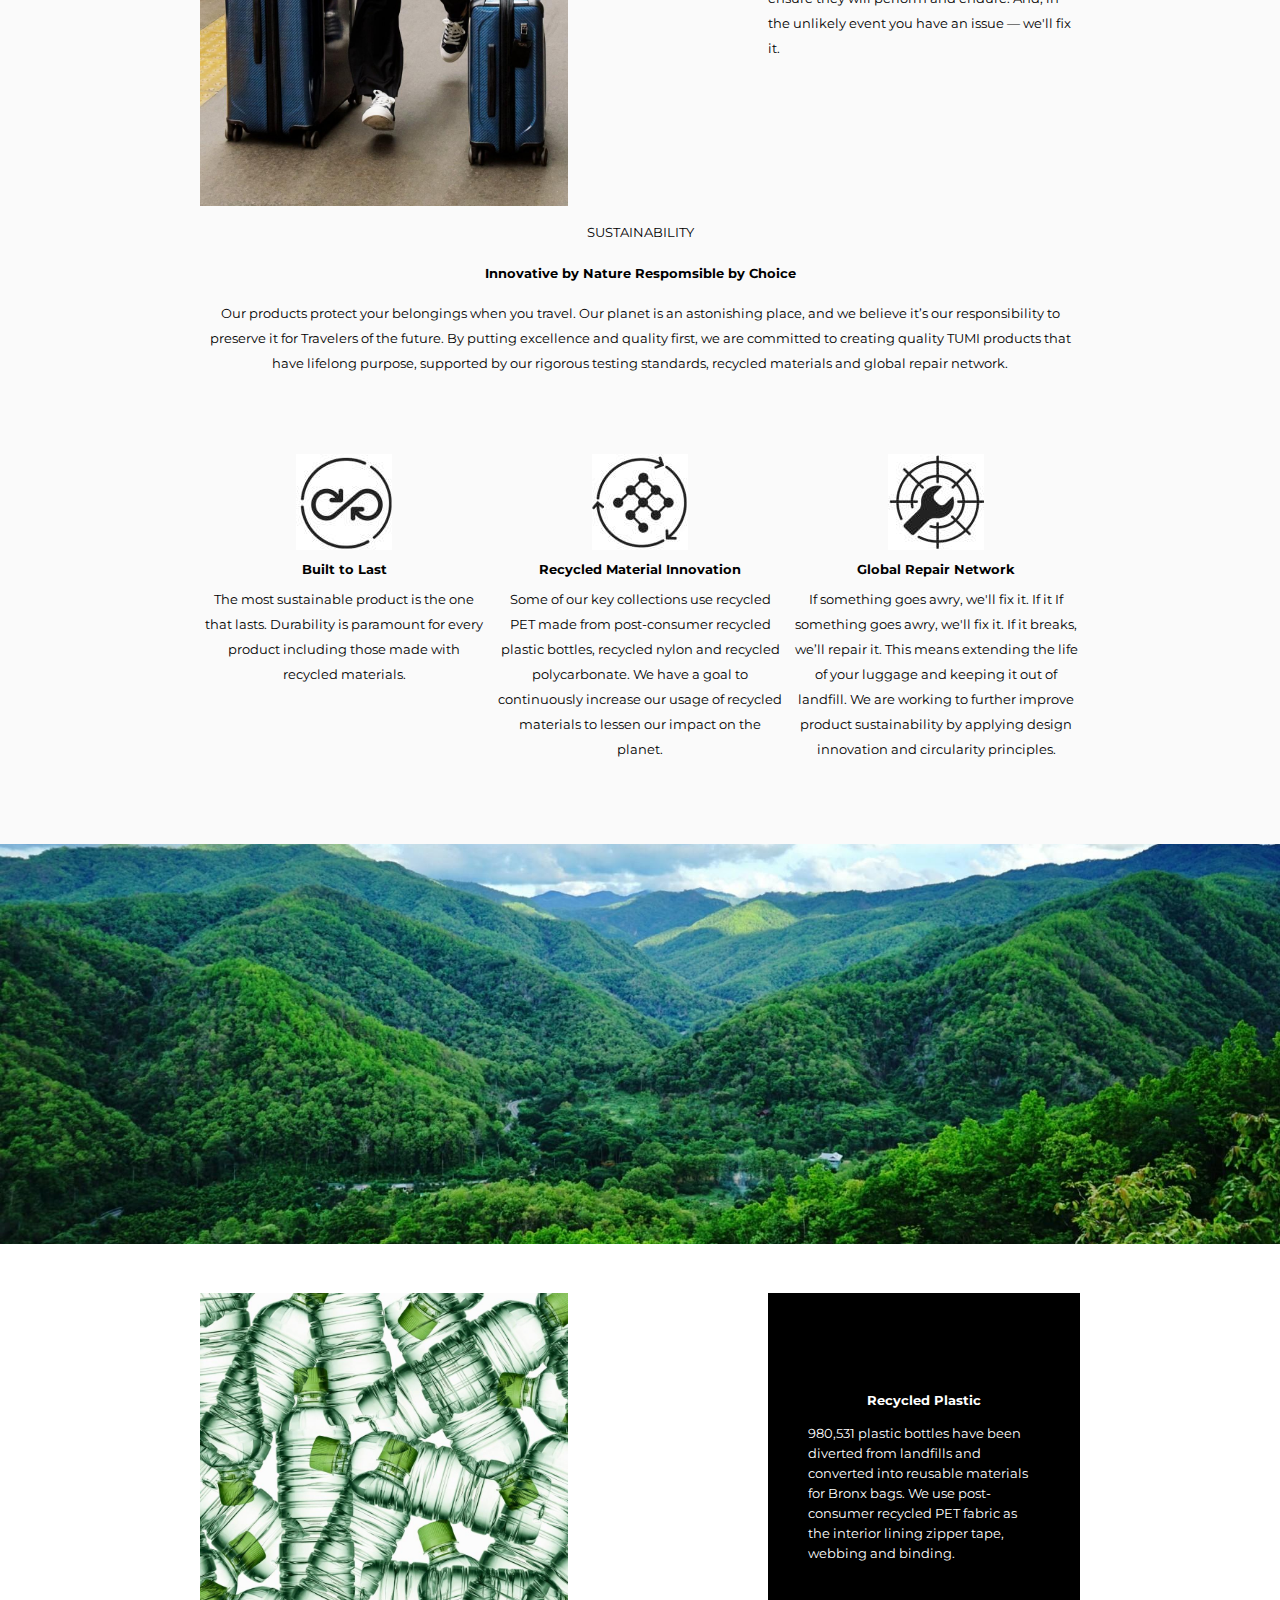
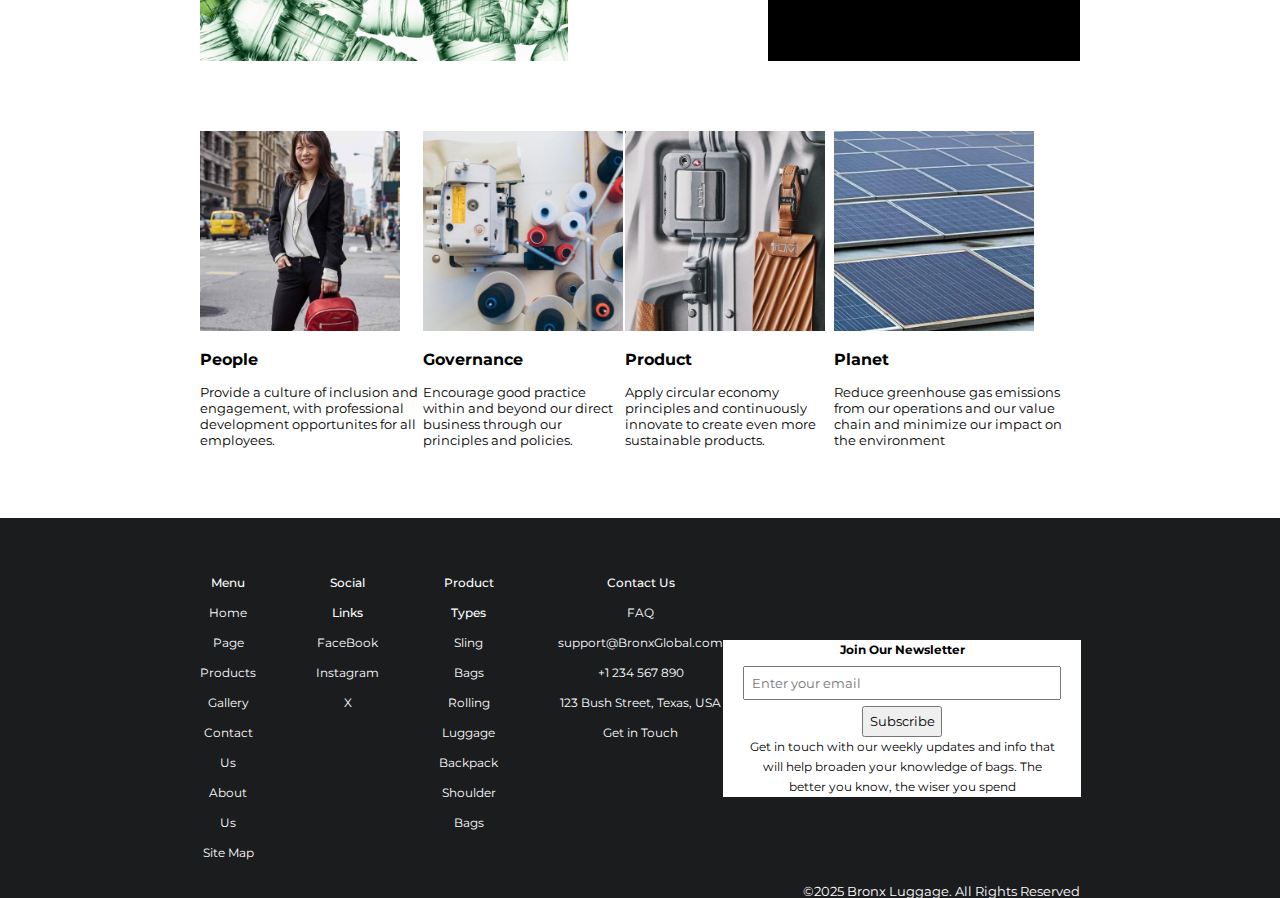
<file: pages/About Us page.html>
<!DOCTYPE html>
<html lang="en">
<head>
    <meta charset="UTF-8">
    <meta name="viewport" content="width=device-width, initial-scale=1.0">
    <link rel="stylesheet" href="https://daveedchijioke.github.io/logage/styles/About Us page.css">
    <title>Bronx Luggage</title>
</head>
<body>
    <div class="about-us-page-container">
        <header>
            <div class="logo">
                <img style="display: block;" src="https://daveedchijioke.github.io/logage/images/landing page images/Bronx logo.png" alt="Brand Logo">
                <p style="font-family: 'itim', poppins, sans-serif;"><a href="https://daveedchijioke.github.io/logage/index.html">Bronx luggage</a></p>
            </div>

            <div class="nav-list">
                <nav>
                    <ul>
                       
                        <li><a href="https://daveedchijioke.github.io/logage/pages/LuggagePage.html">Products</a></li> 
                        <li><a href="https://daveedchijioke.github.io/logage/pages/LuggagePage.html">Men </a></li>
                        <li><a href="https://daveedchijioke.github.io/logage/pages/LuggagePage.html">Women</a></li>
                        <li><a href="https://daveedchijioke.github.io/logage/pages/Gallery page.html">Gallery </a></li>
                        <li><a href="https://daveedchijioke.github.io/logage/pages/About Us page.html">About Us</a></li>
                        <li><a href="https://daveedchijioke.github.io/logage/pages/Contact Us page.html">Contact Us </a></li>
                    </ul>
                </nav>
            </div>  
        </header>

        <section class="hero-section">
            <img src="https://daveedchijioke.github.io/logage/images/About Us page images/hero image for about us.jpg" alt="">
            <h1>About Bronx Luggage</h1>
        </section>
        
        <section class="Difference">
            <div class="text">
                <h4>What Makes Us Different</h4>
                <p>Our elevated craftsmanship, durability and resiliency is in the DNA of everything we produce. We create products that are sustainable and feature exclusive materials, creating travel solutions for today and beyond. The following five principles guide us as we continually evolve, creating innovating and testing products to
                meet the needs of our customers.</p>
            </div>

            <div class="rectangles">
                <div class="rec1">Design Excellence</div>
                <div class="rec2">Superior Quality</div>
                <div class="rec3">Technical Innovation</div>
                <div class="rec4">Functional Superiority</div>
                <div class="rec5">World Class Products</div>
            </div>

        </section>

        <section class="After-Difference">
            <div class="first-RHS-container">
                <div class="RHS">
                    <img src="https://daveedchijioke.github.io/logage/images/About Us page images/about img1.jpg" alt="">
                </div>
                <div class="LHS">
                    <p>
                        At Bronx Luggage, we believe that every journey deserves the perfect companion—reliable, stylish, and durable luggage. Our collection is designed to cater to travelers of all kinds, whether you're a frequent flyer, an adventure seeker, or a business professional.
                        We take pride in offering high-quality travel gear that blends functionality with elegance. From spacious rolling luggage to sleek travel bags, our products are built to withstand the rigors of travel while keeping your essentials organized and secure.
                        With a keen eye on innovation, we bring you smart features like lightweight materials, TSA-approved locks, and multi-directional wheels for effortless mobility. Our goal is to make your travel experience smooth, comfortable, and stress-free.
                        Explore our range today and find the perfect travel companion for your next adventure!                   
                     </p>
                </div>
            </div>

            <div class="second-RHS-container">

                <div class="second-LHS">
                    <p>
                        Founded with a passion for travel and innovation, Bronx Luggage began its journey with a simple mission—creating high-quality luggage that makes traveling effortless. What started as a small idea has grown into a trusted brand known for durability, style, and functionality.
                        From our humble beginnings, we have continuously evolved, embracing cutting-edge designs and advanced materials to meet the ever-changing needs of modern travelers. Every suitcase, travel bag, and accessory we create is a testament to our commitment to excellence and our belief that great journeys start with great luggage.
                        Today, we take pride in being a go-to choice for adventurers, business travelers, and families worldwide. As we continue to grow, our promise remains the same: to provide travel solutions that combine quality, convenience, and elegance—because every trip deserves the best.
                    </p>
                </div>

                <div class="second-RHS">
                    <img src="https://daveedchijioke.github.io/logage/images/About Us page images/about img2.jpg" alt="">
                </div>
            </div>
        </section>

        <section class="Technical-section">
            <div class="tech-div1">
                <h2>Technical Innovation</h2>
                <p>
                    We create products that incorporate the most advanced and
                    state-of-the-art components to prevent problems from arising.
                </p>
            </div>

            <div class="tech-div2">
                <div>
                    <img src="https://daveedchijioke.github.io/logage/images/About Us page images/about tech img1.jpg" alt="">
                    <h5>Easy glide Wheels</h5>
                    <p>Our state-of-the-art in-line wheels are custom-designed to roll smoothly and quietly for hundreds of miles.</p>
                </div>
                <div>
                    <img src="https://daveedchijioke.github.io/logage/images/About Us page images/about tech img2.jpg" alt="">
                    <h5>Omega Closure System</h5>
                    <p>This system reduces the risk of damage to the zipper and makes replacing one unnecessary.</p>
                </div>
                <div>
                    <img src="https://daveedchijioke.github.io/logage/images/About Us page images/about tech img3.jpg" alt="">
                    <h5>X-Brace 45 Handle System</h5>
                    <p>An innovative telescoping handle made from lightweight yet sturdy aircraft-grade aluminum.</p>
                </div>
                <div>
                    <img src="https://daveedchijioke.github.io/logage/images/About Us page images/about tech img4.jpg" alt="">
                    <h5>FXT&reg; Ballistic Nylon</h5>
                    <p>Our exclusive FXT ballistic fabric combines a unique weave and special coating to make it ultra-durable.</p>
                </div>
            </div>
        </section>

        <section class="After-Technical-section">
            <div class="After-Technical-section-div-container1">
                <div>
                    <img src="https://daveedchijioke.github.io/logage/images/About Us page images/about img3.jpg" alt="">
                </div>
                <div class="Functional-superiority">
                    <h2>Functional Superiority</h2>
                    <p>
                        Our innovation doesn’t happen in a vacuum. People inspire everything we do. That is why we take every product out into the real world to be assessed in multiple scenarios. Our products are put through comprehensive testing to ensure they will perform and endure. And, in the unlikely event you have an issue — we'll fix it.
                    </p>
                </div>
            </div>

            <div class="After-Technical-section-div-container2">
                <div class="innovate-div1">
                    <p>SUSTAINABILITY</p>
                    <h5>Innovative by Nature Respomsible by Choice</h5>
                    <p>
                        Our products protect your belongings when you travel. Our planet is an astonishing place, and we
                        believe it’s our responsibility to preserve it for Travelers of the future. By putting excellence and quality 
                        first, we are committed to creating quality TUMI products that have lifelong purpose, supported by our
                        rigorous testing standards, recycled materials and global repair network.
                    </p>
                </div> 
                
                <div class="innovate-div">
                    <div>
                        <img src="https://daveedchijioke.github.io/logage/images/About Us page images/built to last about us.jpg" alt="">
                        <h5>Built to Last</h5>
                        <p>
                            The most sustainable product is the one
                            that lasts. Durability is paramount for
                            every product including those made
                            with recycled materials.
                        </p>
                    </div>
                    <div>
                        <img src="https://daveedchijioke.github.io/logage/images/About Us page images/recycled about us.jpg" alt="">
                        <h5>Recycled Material Innovation</h5>
                        <p>
                            Some of our key collections use
                            recycled PET made from post-consumer
                            recycled plastic bottles, recycled nylon
                            and recycled polycarbonate. We have a
                            goal to continuously increase our usage
                            of recycled materials to lessen our
                            impact on the planet.
                        </p>
                    </div>
                    <div>
                        <img src="https://daveedchijioke.github.io/logage/images/About Us page images/global repair about us.jpg" alt="">
                        <h5>Global Repair Network</h5>
                        <p>
                            If something goes awry, we'll fix it. If it 
                            If something goes awry, we'll fix it. If it 
                            breaks, we’ll repair it. This means
                            extending the life of your luggage and
                            keeping it out of landfill. We are working
                            to further improve product sustainability by applying design 
                            innovation and circularity principles.
                        </p>
                    </div>
                </div>
            </div>
        </section>

        <section class="green-section">
            <img src="https://daveedchijioke.github.io/logage/images/About Us page images/about img 5.jpg" alt="">
        </section>
        
        <section class="recycled-plastic-section">
            <img src="https://daveedchijioke.github.io/logage/images/About Us page images/about img6.jpg" alt="">
            <div>
                <h5>Recycled Plastic</h5>
                <p>
                    980,531 plastic bottles have been diverted from
                    landfills and converted into reusable materials for 
                    Bronx bags. We use post-consumer recycled PET 
                    fabric as the interior lining zipper tape, webbing and 
                    binding.
                </p>
            </div>  
        </section>

        <section class="last-section">
         <div>
                <img src="https://daveedchijioke.github.io/logage/images/About Us page images/about people1.jpg" alt="">
                <p class="title">People</p>
                <p>
                    Provide a culture of inclusion and engagement, with professional development opportunites for all employees.
                </p>
         </div>

         <div>
                <img src="https://daveedchijioke.github.io/logage/images/About Us page images/about governance2.jpg" alt="">
                <p class="title">Governance</p>
                <p>
                    Encourage good practice within and beyond our direct business through our principles and policies.
                </p>
         </div>

         <div>
                <img src="https://daveedchijioke.github.io/logage/images/About Us page images/about product3.jpg" alt="">
                <p class="title">Product</p>
                <p>
                    Apply circular economy principles and continuously innovate to create even more sustainable products.
                </p>
         </div>

         <div>
                <img src="https://daveedchijioke.github.io/logage/images/About Us page images/about planent 4.jpg" alt="">
                <p class="title">Planet</p>
                <p>
                    Reduce greenhouse gas emissions from our operations and our value chain and minimize our impact on the environment
                </p>
         </div>
        </section>

        <footer>
    
            <div class="footer-div-upper">
              <div class="left-div">
                  <div class="menu-container">
                      <p class="footer-row-title">Menu</p>
                      <a href="https://daveedchijioke.github.io/logage/index.html">Home Page</a>
                      <a href="https://daveedchijioke.github.io/logage/pages/LuggagePage.html">Products</a>
                      <a href="https://daveedchijioke.github.io/logage/pages/Gallery page.html">Gallery</a>
                      <a href="https://daveedchijioke.github.io/logage/pages/Contact Us page.html">Contact Us</a>
                      <a href="https://daveedchijioke.github.io/logage/pages/About Us page.html">About Us</a>
               
                      <a href="">Site Map</a>
                  </div>
      
                  <div class="social-container">
                      <p class="footer-row-title">Social Links</p>
                      <a href="">FaceBook</a>
                      <a href="">Instagram</a>
                      <a href="">X</a>
                  </div>
                  <div class="Product-types">
                      <p class="footer-row-title">Product Types</p>
                      <a href="">Sling Bags</a>
                      <a href="">Rolling Luggage</a>      
                      <a href="">Backpack</a>
                      <a href="">Shoulder Bags</a>
                  </div>
                  
                  <div class="contact-container">
                      <p class="footer-row-title">Contact Us</p>
                      <a href="">FAQ</a>
                      <a href="https://daveedchijioke.github.io/logage/">support@BronxGlobal.com</a>
                      <a href="tel:+1234567890">+1 234 567 890</a>
                      <p> 123 Bush Street, Texas, USA</p>
                      <a href="https://daveedchijioke.github.io/logage/pages/Contact Us page.html">Get in Touch</a>
                  </div>
                 </div>
                <div class="right-div">
                  <div>
                      <p class="Newsletter">Join Our Newsletter</p>
                      <input type="email" placeholder="Enter your email">
                      <button>Subscribe</button>
                      <p>Get in touch with our weekly updates and info that will help broaden your knowledge of bags. The better you know, the wiser you spend</p>
                  </div>
               </div> 
            </div>
  
            <div class="footer-div-lower">
              <div class="lower-left-hand">
                  <p id="showDate"></p>
                  <p id="location-info"></p>
              </div>
              <div class="lower-right-hand">
                  <p>&copy;2025 Bronx Luggage. All Rights Reserved</p>
                  <button><a href="#">Back To Top</a></button>
              </div>
            </div>
            
        </footer>
  
    </div>
 <script src="https://daveedchijioke.github.io/logage/scripts/Gallery.js"></script>  
</body>
</html>
</file>
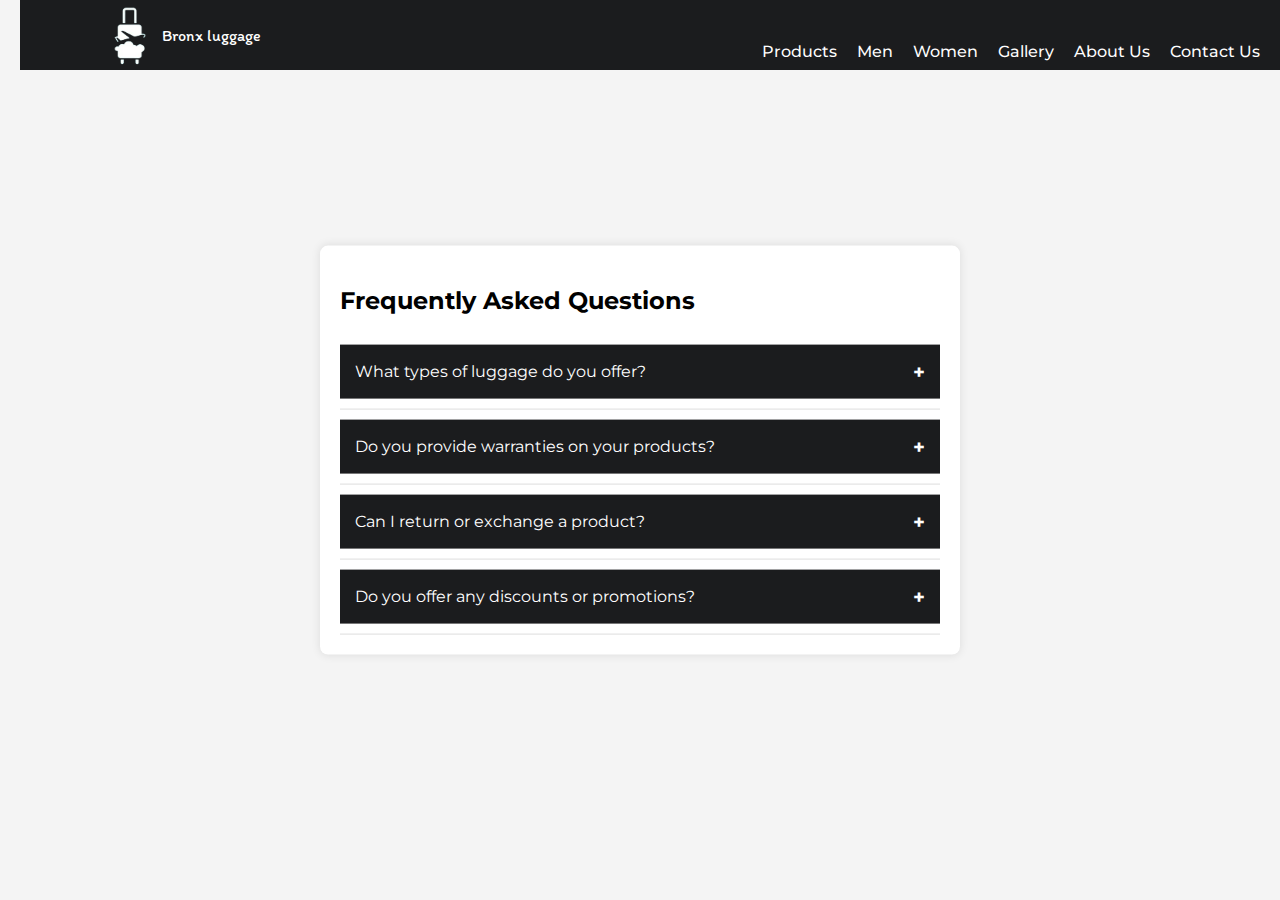
<file: pages/FAQpage.html>
<!DOCTYPE html>
<html lang="en">
<head>
    <meta charset="UTF-8">
    <meta name="viewport" content="width=device-width, initial-scale=1.0">
    <title>FAQ - Bronx Luggage</title>
    <link rel="stylesheet" href="https://daveedchijioke.github.io/logage/styles/FAQ.css">
</head>
<body>
    <header>       
        <div class="logo">
            <img style="display: block;" src="https://daveedchijioke.github.io/logage/images/landing page images/Bronx logo.png" alt="Brand Logo">
            <p><a href="https://daveedchijioke.github.io/logage/index.html">Bronx luggage</a></p> 
        </div>

        <div class="hamburger">
            <svg xmlns="http://www.w3.org/2000/svg" height="40px" viewBox="0 -960 960 960" width="40px" fill="#e8eaed"><path d="M120-240v-80h720v80H120Zm0-200v-80h720v80H120Zm0-200v-80h720v80H120Z"/></svg>
        </div>
        
        
        <nav class="nav-list">
            <ul>
                <li><a href="https://daveedchijioke.github.io/logage/pages/LuggagePage.html">Products</a></li> 
                <li><a href="https://daveedchijioke.github.io/logage/pages/LuggagePage.html">Men </a></li>
                <li><a href="https://daveedchijioke.github.io/logage/pages/LuggagePage.html">Women</a></li>
                <li><a href="https://daveedchijioke.github.io/logage/pages/Gallery page.html">Gallery </a></li>
                <li><a href="https://daveedchijioke.github.io/logage/pages/About Us page.html">About Us</a></li>
                <li><a href="https://daveedchijioke.github.io/logage/pages/Contact Us page.html">Contact Us </a></li>
            </ul>
        </nav>    
    </header>
    <div class="faq-container">
        <h2>Frequently Asked Questions</h2>
        <div class="faq-item">
            <button class="faq-question">What types of luggage do you offer? <span class="toggle-icon">+</span></button>
            <div class="faq-answer">
                <p>We offer a variety of luggage including rolling suitcases, duffel bags, travel backpacks, and carry-ons.</p>
            </div>
        </div>
        <div class="faq-item">
            <button class="faq-question">Do you provide warranties on your products? <span class="toggle-icon">+</span></button>
            <div class="faq-answer">
                <p>Yes, all our luggage comes with a manufacturer's warranty. The warranty period depends on the brand and type of luggage.</p>
            </div>
        </div>
        <div class="faq-item">
            <button class="faq-question">Can I return or exchange a product? <span class="toggle-icon">+</span></button>
            <div class="faq-answer">
                <p>Yes, we accept returns and exchanges within 30 days of purchase, provided the item is in its original condition.</p>
            </div>
        </div>
        <div class="faq-item">
            <button class="faq-question">Do you offer any discounts or promotions? <span class="toggle-icon">+</span></button>
            <div class="faq-answer">
                <p>We frequently offer discounts and promotions. Stay updated by subscribing to our newsletter or checking our website.</p>
            </div>
        </div>
    </div>
    <script src="https://daveedchijioke.github.io/logage/scripts/FAQ.js"></script>
</body>
</html>
</file>
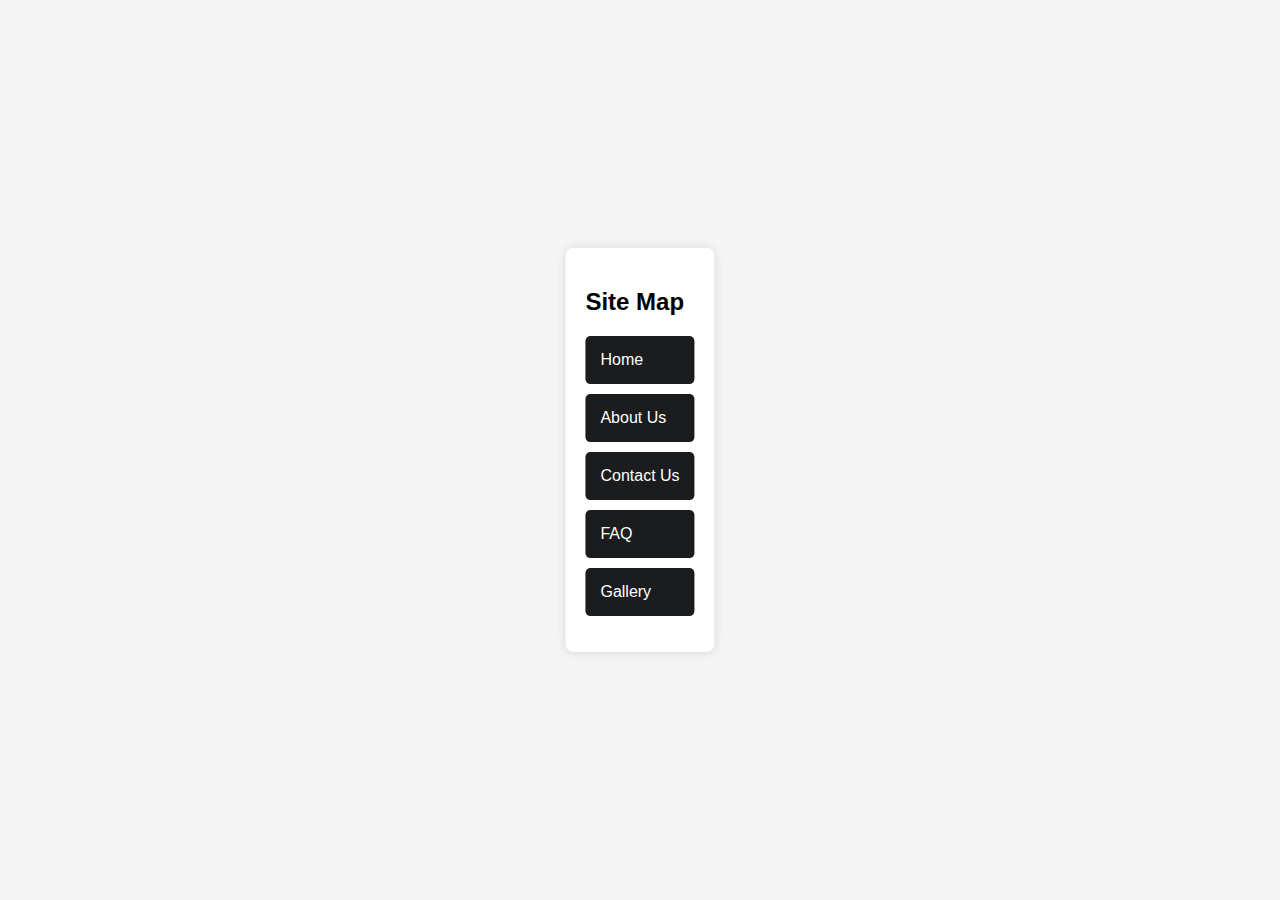
<file: pages/sitemap.html>
<!DOCTYPE html>
<html lang="en">
<head>
    <meta charset="UTF-8">
    <meta name="viewport" content="width=device-width, initial-scale=1.0">
    <title>Site Map - Bronx Luggage</title>
    <style>
                :root {
        --black-color: #1b1c1e;
        --white-color: #fff;
        --ash-color: #595c89;
        --dark-white: #f4f4f4;
        --light-pink: #f7f0ea;
        --grey-color: rgb(97, 94, 94);
        --black-hover: #303133;
        }
                body {
            font-family: Arial, sans-serif;
            background-color: #f4f4f4;
            margin: 0;
            padding: 20px;
        }
        .sitemap-container {
            max-width: 800px;
            margin: auto;
            background: #fff;
            padding: 20px;
            border-radius: 8px;
            box-shadow: 0 0 10px rgba(0, 0, 0, 0.1);
            position: absolute;
            top: 50%;
            left: 50%;
            transform: translate(-50%,-50%);
        }
        .sitemap-list {
            list-style-type: none;
            padding: 0;
        }
        .sitemap-list li {
            background: var(--black-color);
            color: white;
            margin: 10px 0;
            padding: 15px;
            border-radius: 5px;
            cursor: pointer;
            transition: transform 0.3s ease-in-out;
        }
        .sitemap-list li:hover {
            transform: scale(1.05);
            background-color: var(--black-hover);
        }
    </style>
</head>
<body>
   
   
    <div class="sitemap-container">
        <h2>Site Map</h2>
        <ul class="sitemap-list">
            <li onclick="navigateTo('https://daveedchijioke.github.io/logage/index.html')">Home</li>
            <li onclick="navigateTo('https://daveedchijioke.github.io/logage/pages/About Us page.html')">About Us</li>
            <li onclick="navigateTo('https://daveedchijioke.github.io/logage/pages/Contact Us page.html')">Contact Us</li>
            <li onclick="navigateTo('https://daveedchijioke.github.io/logage/pages/FAQpage.html')">FAQ</li>
            <li onclick="navigateTo('https://daveedchijioke.github.io/logage/pages/Gallery page.html')">Gallery</li>
        </ul>
    </div>
    <script>
        function navigateTo(page) {
            window.location.href = page;
        }
    </script>
</body>
</html>
</file>
<file: styles/index.css>
@import url("https://fonts.googleapis.com/css2?family=Itim&family=Montserrat:ital,wght@0,100..900;1,100..900&family=Playwrite+VN+Guides&family=Poppins:ital,wght@0,100;0,200;0,300;0,400;0,500;0,600;0,700;0,800;0,900;1,100;1,200;1,300;1,400;1,500;1,600;1,700;1,800;1,900&family=Roboto:ital,wght@0,100..900;1,100..900&display=swap");

* {
  padding: 0;
  margin: 0;
  font-family: "Montserrat", Arial, sans-serif;
  user-select: none;
}

:root {
  --black-color: #1b1c1e;
  --white-color: #fff;
  --ash-color: #595c89;
  --dark-white: #f4f4f4;
  --light-pink: #f7f0ea;
  --footer-text-color:   rgb(223, 221, 221);
}

body {
  overflow-x: hidden;
}

.LandingPage-container {
  position: relative;
  width: 100vw;
  margin: 0 auto;
  padding: 0;
  overflow-x: hidden;
  box-sizing: border-box;
}
/*hero section begins here*/
.hero-section {
  margin-top: 70px;
  width: 100%; 
}
.header-content {
  position: relative; /* Place it on top of the image */
  top: 0%; /* Move it to the vertical center */
  left: 5%; /* Position it on the left */
  transform: translateY(-250%); /* Adjust for perfect centering */
  padding: 20px;
 
  z-index: 2; /* Ensure it's above the image */
  color: black;
  max-width: 40%;
}

.header-content p{
  width: 80%;
  line-height: 30px;
  
  font-weight: 1;
  opacity: 0.7;
  font-family: 'Itim', serif;
  word-spacing: 6px;
}
.hero-section img {
  width: 100%;
  object-fit: contain;
}

/*categories line*/
.categories-line {
  width: 50%;
  display: flex;
  justify-content: center;
  place-self: center;
  border-bottom: var(--ash-color) 0.6px solid;
  color: var(--ash-color);
  transition: all ease-in-out 0.1s;
  margin-top: 50px;
}

.categories-line p {
  transition: all ease-in-out 0.1s;
  cursor: pointer;
  font-weight: bold;
  font-size: small;
  margin-inline: 10px;
}
.categories-line p:hover {
  margin-bottom: -1px;
  border-bottom: 2px solid black;
  color: black;
}

/*Categories-Collections*/
.Categories-wrapper,
.most-viewed {
  display: flex;
  justify-content: center;
  align-items: center;
  column-gap: 50px;
  margin-top: 25px;
}

.Categories-wrapper .left-arrow,
.right-arrow,
.second-right-arrow,
.second-left-arrow {
  height: 40px;
  width: 60px;
  background-color: var(--black-color);
  text-align: center;
  align-content: center;
  cursor: pointer;
  border: none;
}
.Categories-wrapper svg {
  fill: var(--white-color);
}
.Categories-Collections img,
.most-viewed-images img {
  width: 245.06px;
  height: 335.08px;
  transition: all ease-in-out 0.8s;
  cursor: pointer;
}

.Categories-Collections img:hover,
.most-viewed-images img:hover {
  transform: scale(1.1);
}

.Categories-Collections,
.most-viewed-images {
  display: flex;
  column-gap: 20px;
  width: 790px;
  overflow-x: scroll;
}
.Categories-Collections::-webkit-scrollbar,
.most-viewed-images::-webkit-scrollbar {
  display: none;
}

.most-viewed-section {
  text-align: center;
  margin-top: 180px;
}
.most-viewed-section p {
  margin-bottom: 0;
  user-select: none;
  font-size: small;
  font-weight: bold;
  color: var(--ash-color);
  cursor: pointer;
  transition: all ease-in-out.8s;
}
.most-viewed-section P:hover {
  color: var(--black-color);
}

.most-viewed-p-div {
  width: fit-content;
  place-self: center;
  position: relative;
}
.most-viewed-p-div::after {
  content: "";
  position: absolute;
  top: 50%;
  transform: translateY(-50%);
  left: -96px;
  width: 90px;
  height: 0.6px;
  background-color: black;
}
.most-viewed-p-div::before {
  content: "";
  position: absolute;
  top: 50%;
  transform: translateY(-50%);
  right: -96px;
  width: 90px;
  height: 0.6px;
  background-color: black;
}

.most-viewed {
  margin-block: 0;
  height: fit-content;
}

.image-after-most-viewed {
  margin-top: 150px;
}

.image-after-most-viewed img {
  width: 100%;
}

.essentials-big-image img,
.limited-edition-big-image img {
  width: 100%;
}
.limited-edition-big-image,
.essentials-big-image{
  width: 100%;
}


.Essentials-section {
  display: flex;
  background-color: var(--light-pink);
  margin-top: 60px;
}
.ess-suitcase {
  text-align: center;
  width: fit-content;
}
.ess-bag {
  text-align: center;
  width: fit-content;
}
.essentials-lower-sec {
  display: flex;
  gap: 5px;
  place-self: center;
}
.essentials-upper-sec h1 {
  font-size: xx-large;
  font-weight: 480;
  width: 300px;
  margin-block: 27px;
}
.essentials-upper-sec {
  margin-top: 100px;
  margin-inline: 40px;
}
.essentials-upper-sec p,
.limited-edition-right-container p {
  line-height: 27px;
}
.first-P {
  font-weight: 500;
}
.limited-edition {
  display: flex;
}
.limited-edition-right-container h1 {
  font-size: xx-large;
  font-weight: 480;
  margin-block: 27px;
}
.limited-edition-right-container {
  display: flex;
  flex-direction: column;
  background-color: var(--light-pink);
  padding-top: 150px;
 width: 100%;
}
.limited-edition-right-container * {
  width: 600px;
  margin-inline: 40px;
}
.last-one img {
  width: 100%;
  height: 100%;
}
.last-one {
  margin-top: 70px;
}
.write-ups {
  background-color: var(--black-color);
  color: white;
  display: flex;
  height: 200px;
  justify-content: center;
  align-items: center;
  gap: 29px;
}
.write-ups p {
  text-align: center;
  width: 500px;
  font-weight: 500;
  line-height: 28px;
}
/* .arrow-icon{
    
} */

.last-two {
  display: flex;
  flex-direction: column;
  align-items: center;
  text-align: center;
  margin-top: 100px;
}
.last-two-images-wrapper {
  display: flex;
  justify-content: center;
  align-items: center;
  column-gap: 20px; 
}
.last-two-images-wrapper svg {
  fill: black;
}
.last-two-images-wrapper * {
  cursor: pointer;
}
.last-two-images img {
  width: 150px;
  /* filter: grayscale(100%); */
  transition: all 0.8s ease-in-out;
}
.last-two-images img:hover {
  /* filter: grayscale(0); */
  transform: scale(1.1);
}
.last-two-images {
  display: flex;
  width: 608px;
  overflow-x: scroll;
  column-gap: 10px;
}
.last-two-images::-webkit-scrollbar {
  display: none;
}
.last-two-text {
  gap: 7px;
  margin-bottom: 10px;
  text-align: center;
  font-size: small;
  cursor: pointer;
  transition: all 0.5s ease-in-out;
  font-weight: 550;
}
.last-two-text:hover {
  columns: black;
  transform: scale(1.1);
}
/*footer design begins*/
footer{
  background-color: var(--black-color);
  margin-top: 70px;
  height: 300px;
  color: white;
  padding-block-start: 50px;
  padding-block-end: 30px;
}
.footer-div-upper {
  text-align: center;
  display: flex;
  justify-content: space-between;
  align-items: center;
  padding-inline:200px ;
}
.left-div div{
  display: flex;
  flex-direction: column;
}
.left-div{
  display: flex;
  gap: 60px;
  line-height: 30px;
}
.footer-div-upper a{
  color: var(--footer-text-color);
  text-decoration: none;
  cursor: pointer;
  font-size: 12px;
  transition: all .6 ease-in-out;
}
.footer-div-upper a:hover{
  transform: scale(1.02);
  font-weight: bold;
}
.footer-div-upper a:visted{
  text-decoration: none;
  color: var(--footer-text-color);
}
.footer-div-upper p{
  font-size: 12px;
  color:var(--footer-text-color)
}
.footer-row-title{
  font-size: 14px;
  font-weight: 500;
}
.right-div{
  background-color: white;
  width: 400px;
  height: fit-content;
  place-content: center;
  padding-inline: 20px;
}
.right-div button{
  padding: 5.6px;
  cursor: pointer;
}

.right-div p{
  color: black;
  line-height: 20px;
}
.Newsletter{
  font-size: large;
  font-weight: bold;
}
.right-div input{
  width: 300px;
  height: 30px;
  outline: none;
  padding-inline:7px;
  margin-block: 6px;
}
.lower-left-hand{
  display: flex;
  gap: 4px;
}
.footer-div-lower{
  display: flex;
  padding-inline: 90px;
  justify-content: space-between;
  align-items: center;
  margin-top: 15px;
}
.lower-right-hand{
  margin-right: 110px;
  display: flex;
  flex-direction: column;
  gap: 15px;
  justify-content: center;
}
.lower-right-hand button{
  width: 100px;
  padding: 7px;
  border-radius: 20px;
  border: none;
  color: black;
  background-color: white;
  cursor: pointer;
}

.lower-right-hand a{
  color: black;
  text-decoration: none;
}
.lower-right-hand a:visited{
  color: black;
  text-decoration: none;
}

/* header design */
header{
  display: flex;
  align-items: center;
  position: fixed;
  z-index: 1000;
  top: 0;
  width: 100%;
  height: 70px;
  background-color: var(--black-color);
  color: var(--white-color);
}

/* .hamburger{
  display: none;
} */

/* logo div */
.logo{
  display: flex;
  justify-content: center;
  align-items: center;
  margin-left: 60px;
}
.logo img{
  width: 100px;
  height: 90px;
}
.logo p a:visited{
  text-decoration: none;
  color:white;
}
.logo p a{
  text-decoration: none;
  color: white;
  font-family: "itim", popppins, sans-serif;
  margin-left:-18px;
}

/* hamburger div */
.hamburger {
  display: none;
  cursor: pointer;
  position: inherit;
  right: 40px;
}


/* nav list for desktop */

/* Default Desktop Menu */

.nav-list ul{
  display: flex;
  position: absolute;
  right: 40px;
  top: 50%;
  transform: translateY(-50%); /*this is to make sure that the link is in the middle ie align item = center function*/
  list-style: none;
  gap: 20px;
}
.nav-list ul li a:visited{
  color: white;
  text-decoration: none;
}
.nav-list ul li a{
  color: white;
  text-decoration: none;
  font-weight: 480;
}

/* Mobile Menu - Initially Hidden */
.nav-list ul.ulShow {
  display: flex;
  flex-direction: column;
  align-items: center;
  position: absolute;
  width: 100vw;
  background-color: rgba(128, 128, 128, 0.466);
  text-align: center;
  padding-block: 40px;
  line-height: 200%;
  font-size: 130%;
  margin-top: 30px;
  backdrop-filter: blur(20px);
  top: -100%;
  left: 0;
  transition: top 5s ease-in-out;
}


.nav-list ul li a:visited{
  color: white;
  text-decoration: none;
}
.nav-list ul li a{ 
  color: white;
  text-decoration: none;
}
/*responsiveness design begins here*/





/* Responsive Design */
@media (max-width: 906px) {
  .hamburger {
      display: block;
      position: absolute;
     right: 15px;
      top: 50%;
      transform: translateY(-50%);
      width: 40px;
      height: 40px;
      cursor: pointer;  
  }
  /* .nav-links li {
      margin: 10px 0;
  } */
   
/*  */
header .nav-list ul {
  display: none; /* Hide by default */
  flex-direction: column;
  width: 100%;
  position: absolute;
  top: 0;
  left: 0;
  background: rgba(128, 128, 128, 0.8);
  padding-block: 20px;
}

header .nav-list ul.ulShow {
  display: flex; /* Show menu */
  position: absolute;
  top: 350%;
  width: 100%;
  transition: top 5s ease-in-out;
}
 
 /*navbar ends*/
 .header-content p{
  display: none;
 }   
 .essentials-upper-sec{
  width: 100%;
  margin-left: 0;
  margin-top: -0px;
 }
 .essentials-upper-sec P{
  padding-inline: 20px;
 }
 .essentials-upper-sec .first-P, .essentials-upper-sec h1{
  text-align: center;
  width: 100%;
  padding-inline: 10px;
 }
 .essentials-big-image{
  display: none;
 }
 .limited-edition{
  display: flex;
  flex-direction: column;
 }
 .limited-edition-big-image img{
    display: none;
 }
 .Essentials-section{
  padding-block: 25px;
 }
.limited-edition-right-container{
  text-align: center;
  padding-block: 25px;
  display: flex;
  flex-direction: column;
  justify-content: center;
  align-items: center;
}

footer{
  height: fit-content; 
}
.footer-div-upper{
  margin-left: -0px;
  padding-inline: 0;
  display: flex;
  flex-direction: column;
  gap: 10px;
}
.footer-div-lower{
  margin-top: 20px;
  display: flex;
  flex-direction: column;
  justify-content: center;
  align-items: center;
  padding-inline: 0;
  gap: 10px;
  place-self: center;
}
.lower-right-hand{
  width: fit-content;
  place-content: center;
  display: flex;
  flex-direction:column ;
  justify-content: center;
  align-items: center;
  padding-inline-start: 130px;
  place-self: center;
}
.lower-right-hand p{
  font-size: small;
}   
.Categories-wrapper,.most-viewed{
  padding-inline: 60px;
}
.Categories-wrapper img{
  width: 100%;
}
.right-div{
  height: fit-content;
  padding-block: 10px;
}
 
}
@media(max-width:1292px){
  footer{
    height: fit-content; 
  }
  .footer-div-upper{
    margin-left: -0px;
    padding-inline: 0;
    display: flex;
    flex-direction: column;
    gap: 10px;
  }
  .footer-div-lower{
    margin-top: 20px;
    display: flex;
    flex-direction: column;
    justify-content: center;
    align-items: center;
    padding-inline: 0;
    gap: 10px;
    place-self: center;
  }
  .lower-right-hand{
    width: fit-content;
    place-content: center;
    display: flex;
    flex-direction:column ;
    justify-content: center;
    align-items: center;
    padding-inline-start: 130px;
    place-self: center;
  }
  .lower-right-hand p{
    font-size: small;
  }   
  
}


@media(max-width:1344px){
  .header-content{
    display: none;
  }
  footer{
    height: fit-content;
  }
  footer .right-div{
    margin-left: 10%;
  }
  footer .footer-div-lower{
    margin-left: 10%;
  }
}

@media (max-width: 1696px){
  .header-content p {
    width: 100%;
    position: relative;
    top: 2000%;
    transform: translateY(50%);
  }
}
</file>
